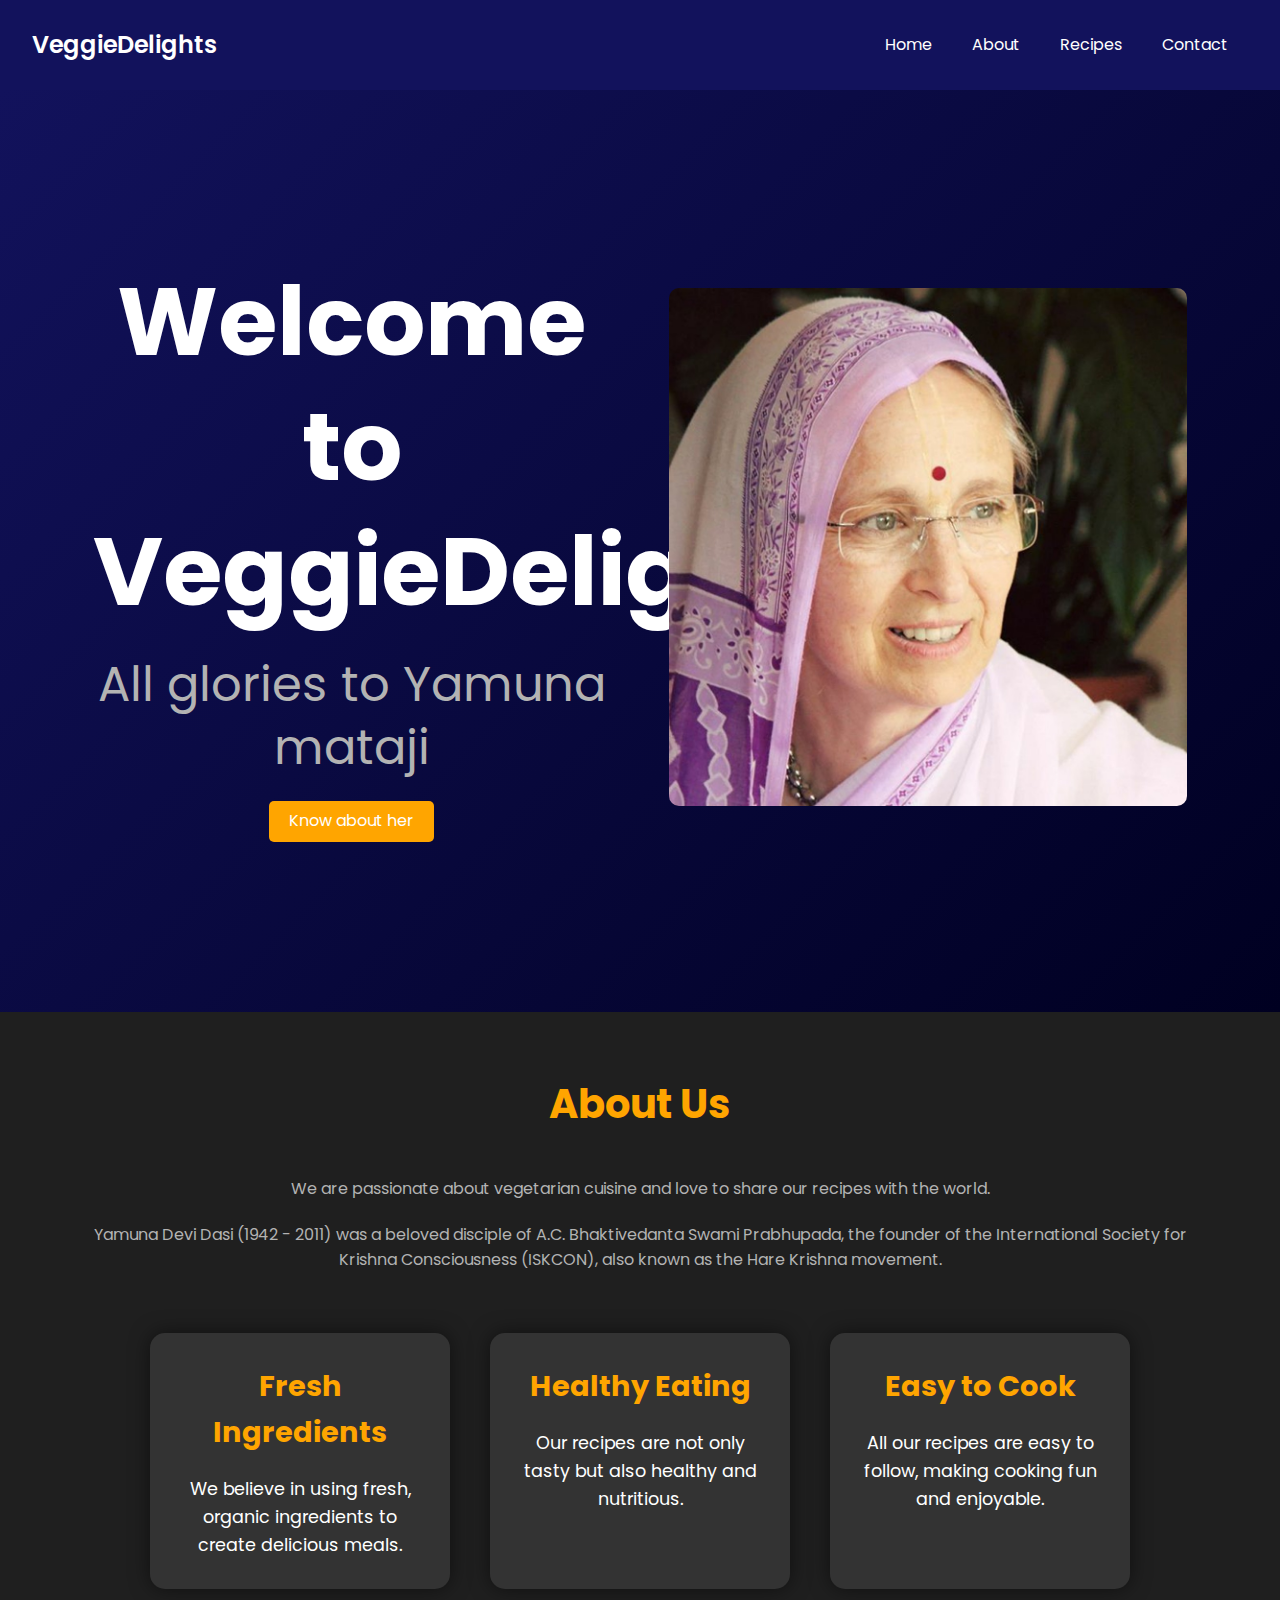
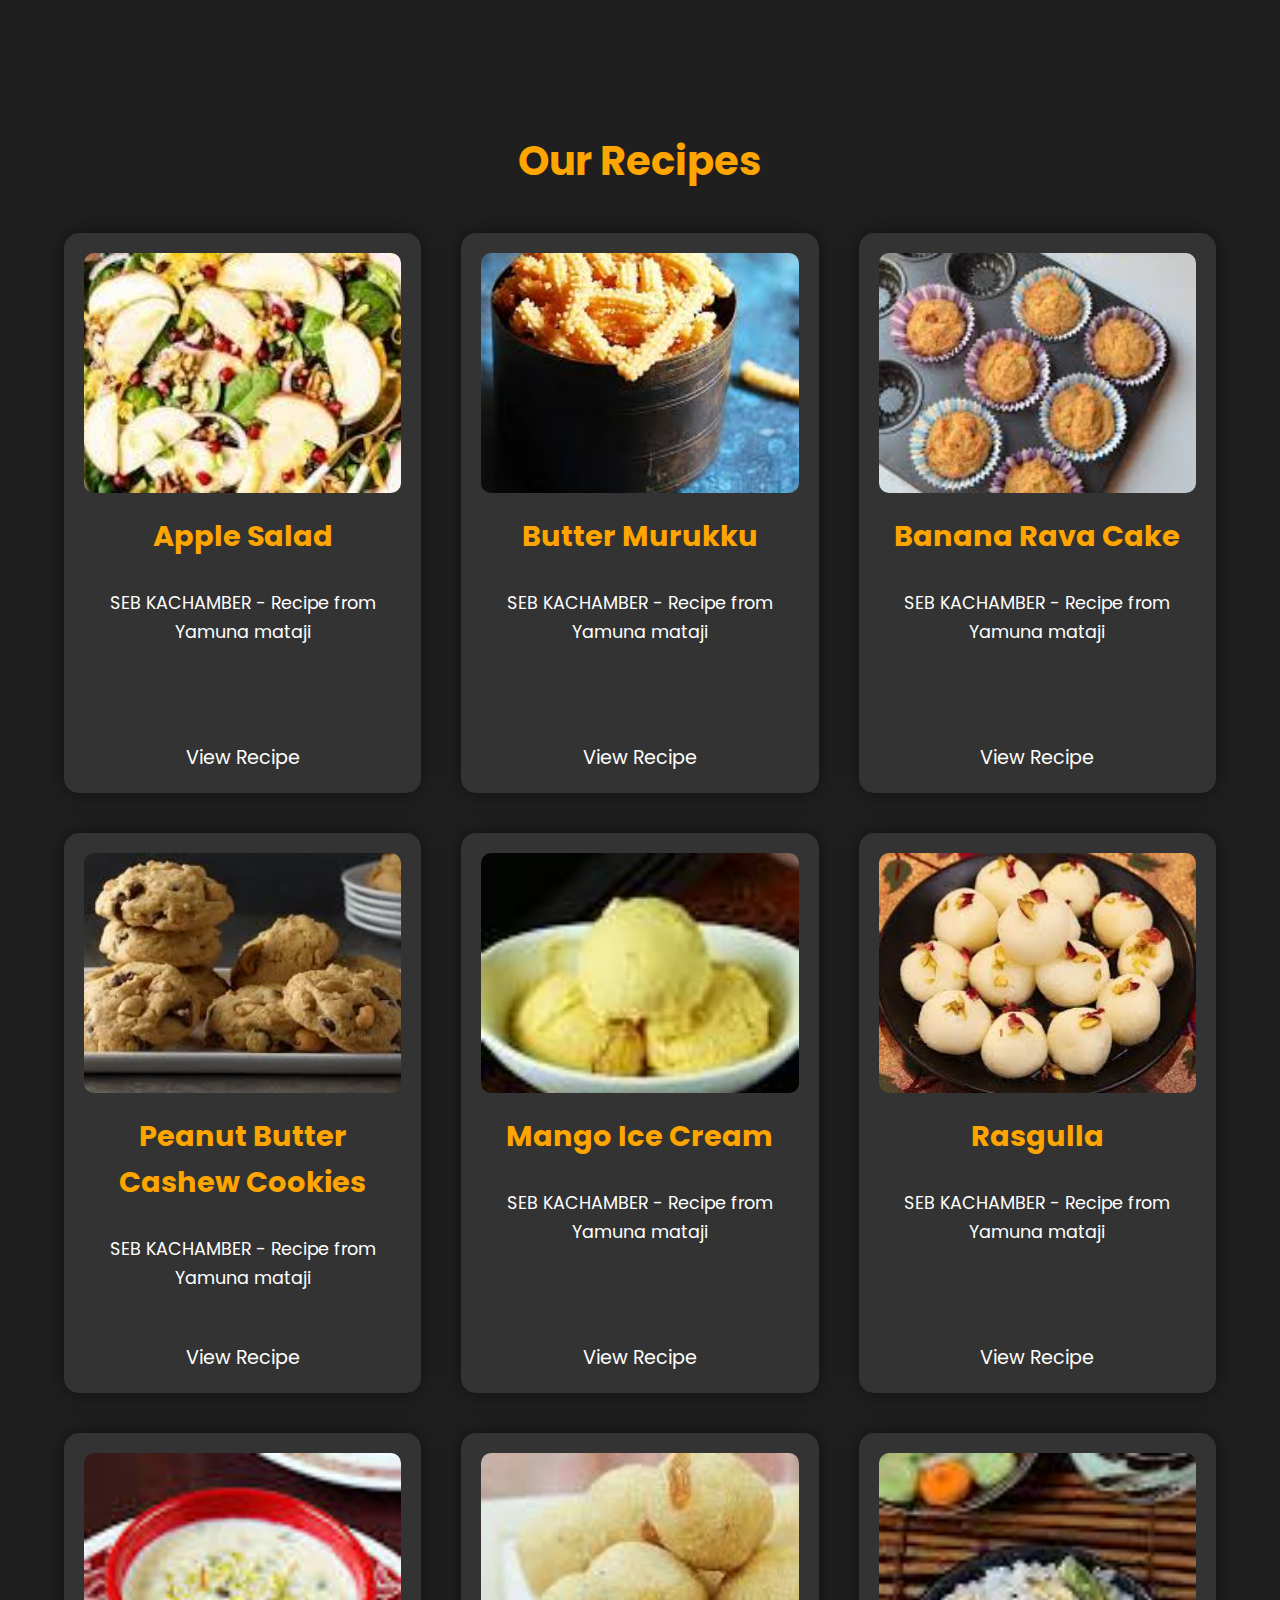
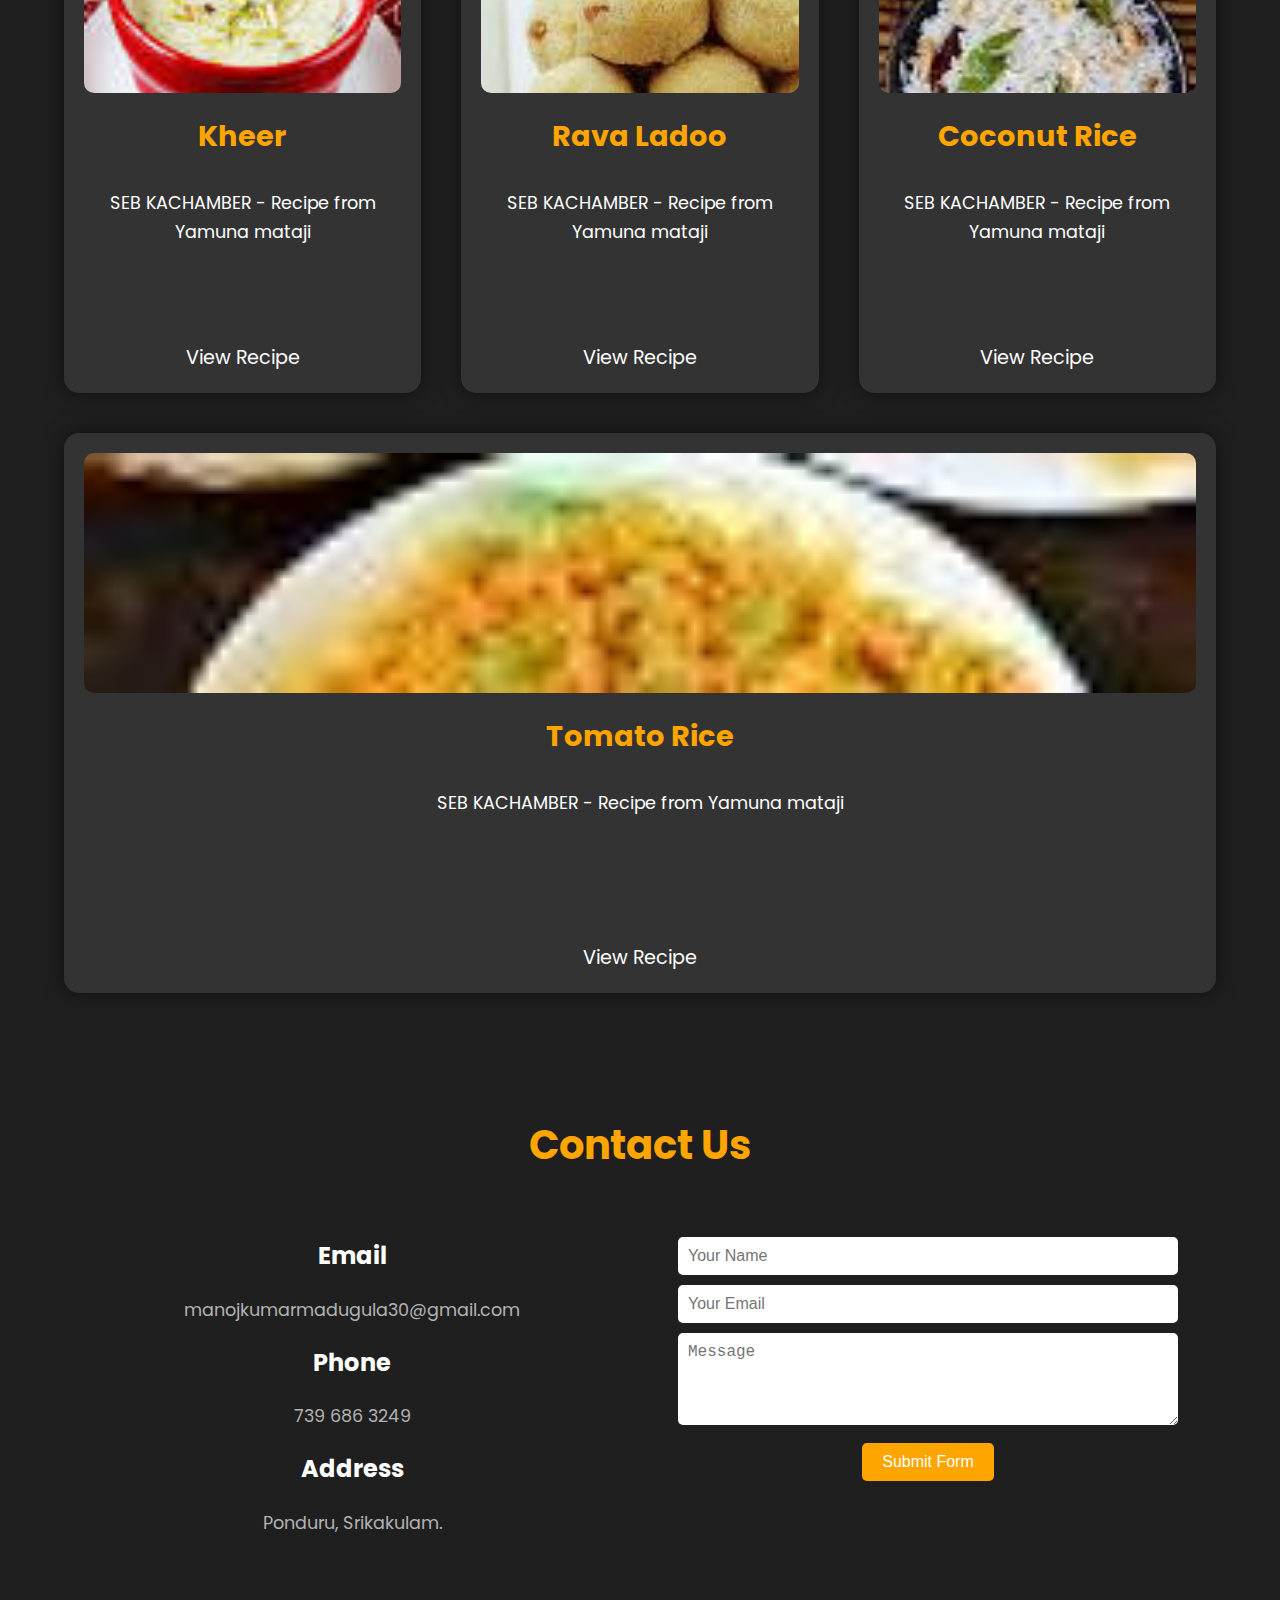
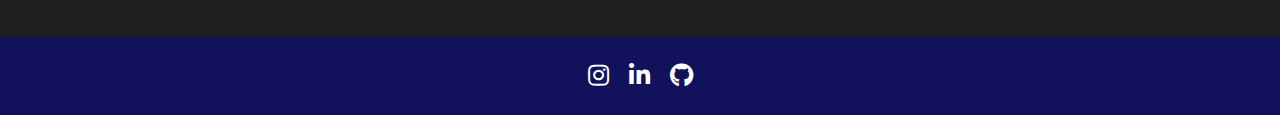
<file: index.html>
<!DOCTYPE html>
<html lang="en">

<head>
    <meta charset="UTF-8">
    <meta name="viewport" content="width=device-width, initial-scale=1.0">
    <title>Vegetarian Recipes</title>
    <link rel="stylesheet" href="styles.css">
    <link href="https://fonts.googleapis.com/css2?family=Poppins:wght@400;600&display=swap" rel="stylesheet">
    <link rel="stylesheet" href="https://cdnjs.cloudflare.com/ajax/libs/font-awesome/5.15.4/css/all.min.css">

</head>

<body>
    <nav>
        <div class="logo">VeggieDelights</div>
        <ul>
            <li><a href="#home">Home</a></li>
            <li><a href="#about">About</a></li>
            <li><a href="#recipes">Recipes</a></li>
            <li><a href="#contact">Contact</a></li>
        </ul>
    </nav>

    <section id="home" class="firstSection">
        <div class="leftSection">
            <h1>Welcome to VeggieDelights</h1>
            <p>All glories to Yamuna mataji</p>
            <a href="https://iskconnews.org/remembering-yamuna-devi-dasi/" class="download-button" target="_blank">Know
                about her</a>
        </div>
        <div class="rightSection">
            <img src="images/y.jpg" alt="Vegetarian Food">
        </div>
    </section>

    <section id="about" class="about-section">
        <h2>About Us</h2>
        <p>We are passionate about vegetarian cuisine and love to share our recipes with the world.</p>
        <p>Yamuna Devi Dasi (1942 - 2011) was a beloved disciple of A.C. Bhaktivedanta Swami Prabhupada, the founder of
            the
            International Society for Krishna Consciousness (ISKCON), also known as the Hare Krishna movement.</p>
        <div class="about-info">
            <div class="about-info-item">
                <h3>Fresh Ingredients</h3>
                <p>We believe in using fresh, organic ingredients to create delicious meals.</p>
            </div>
            <div class="about-info-item">
                <h3>Healthy Eating</h3>
                <p>Our recipes are not only tasty but also healthy and nutritious.</p>
            </div>
            <div class="about-info-item">
                <h3>Easy to Cook</h3>
                <p>All our recipes are easy to follow, making cooking fun and enjoyable.</p>
            </div>
        </div>
    </section>

    <section id="recipes" class="recipes-section">
        <h2>Our Recipes</h2>
        <div class="recipes-list">
            <div class="recipe">
                <img src="images/r1.jpeg" alt="Recipe 1">
                <h3>Apple Salad</h3>
                <p>SEB KACHAMBER - Recipe from Yamuna mataji</p>
                <div class="recipe-links">
                    <a href="recipe1.html">View Recipe</a>
                </div>
            </div>
            <div class="recipe">
                <img src="images/r2.jpeg" alt="Recipe 2">
                <h3>Butter Murukku</h3>
                <p>SEB KACHAMBER - Recipe from Yamuna mataji</p>
                <div class="recipe-links">
                    <a href="recipe2.html">View Recipe</a>
                </div>
            </div>
            <div class="recipe">
                <img src="images/r3.jpeg" alt="Recipe 3">
                <h3>Banana Rava Cake</h3>
                <p>SEB KACHAMBER - Recipe from Yamuna mataji</p>
                <div class="recipe-links">
                    <a href="recipe3.html">View Recipe</a>
                </div>
            </div>
            <div class="recipe">
                <img src="images/r4.jpeg" alt="Recipe 4">
                <h3>Peanut Butter Cashew Cookies</h3>
                <p>SEB KACHAMBER - Recipe from Yamuna mataji</p>
                <div class="recipe-links">
                    <a href="recipe4.html">View Recipe</a>
                </div>
            </div>
            <div class="recipe">
                <img src="images/r5.jpeg" alt="Recipe 5">
                <h3>Mango Ice Cream</h3>
                <p>SEB KACHAMBER - Recipe from Yamuna mataji</p>
                <div class="recipe-links">
                    <a href="recipe5.html">View Recipe</a>
                </div>
            </div>
            <div class="recipe">
                <img src="images/r6.jpeg" alt="Recipe 6">
                <h3>Rasgulla</h3>
                <p>SEB KACHAMBER - Recipe from Yamuna mataji</p>
                <div class="recipe-links">
                    <a href="recipe6.html">View Recipe</a>
                </div>
            </div>
            <div class="recipe">
                <img src="images/r7.jpeg" alt="Recipe 7">
                <h3>Kheer</h3>
                <p>SEB KACHAMBER - Recipe from Yamuna mataji</p>
                <div class="recipe-links">
                    <a href="recipe7.html">View Recipe</a>
                </div>
            </div>
            <div class="recipe">
                <img src="images/r8.jpeg" alt="Recipe 8">
                <h3>Rava Ladoo</h3>
                <p>SEB KACHAMBER - Recipe from Yamuna mataji</p>
                <div class="recipe-links">
                    <a href="recipe8.html">View Recipe</a>
                </div>
            </div>
            <div class="recipe">
                <img src="images/r9.jpeg" alt="Recipe 9">
                <h3>Coconut Rice</h3>
                <p>SEB KACHAMBER - Recipe from Yamuna mataji</p>
                <div class="recipe-links">
                    <a href="recipe9.html">View Recipe</a>
                </div>
            </div>
            <div class="recipe">
                <img src="images/r10.jpeg" alt="Recipe 10">
                <h3>Tomato Rice</h3>
                <p>SEB KACHAMBER - Recipe from Yamuna mataji</p>
                <div class="recipe-links">
                    <a href="recipe10.html">View Recipe</a>
                </div>
            </div>
        </div>
    </section>

    <section id="contact" class="contact-section">
        <h2>Contact Us</h2>
        <div class="contact-container">
            <div class="contact-info">
                <div class="info-box">
                    <h3>Email</h3>
                    <p>manojkumarmadugula30@gmail.com</p>
                </div>
                <div class="info-box">
                    <h3>Phone</h3>
                    <p>739 686 3249</p>
                </div>
                <div class="info-box">
                    <h3>Address</h3>
                    <p>Ponduru, Srikakulam.</p>
                </div>
            </div>
            <div class="contact-form">
                <form action="https://api.web3forms.com/submit" method="POST" id="contactForm">
                    <input type="hidden" name="access_key" value="2512308c-dbce-4b70-8e7c-feb3cee87ea4">
                    <input type="text" name="name" placeholder="Your Name" required>
                    <input type="email" name="email" placeholder="Your Email" required>
                    <textarea name="message" placeholder="Message" rows="4" required></textarea>
                    <button type="submit">Submit Form</button>
                </form>
            </div>
        </div>
    </section>

    <footer>
        <div class="footer-content">
            <div class="social-icons">
                <a href="https://www.instagram.com/manojkumarmadugula/" target="_blank">
                    <i class="fab fa-instagram"></i>
                </a>
                <a href="https://www.linkedin.com/in/madugula-manoj-kumar-531b27242" target="_blank">
                    <i class="fab fa-linkedin-in"></i>
                </a>
                <a href="https://github.com/2100031627kluniversityin" target="_blank">
                    <i class="fab fa-github"></i>
                </a>
            </div>
        </div>
    </footer>

</body>

</html>
</file>
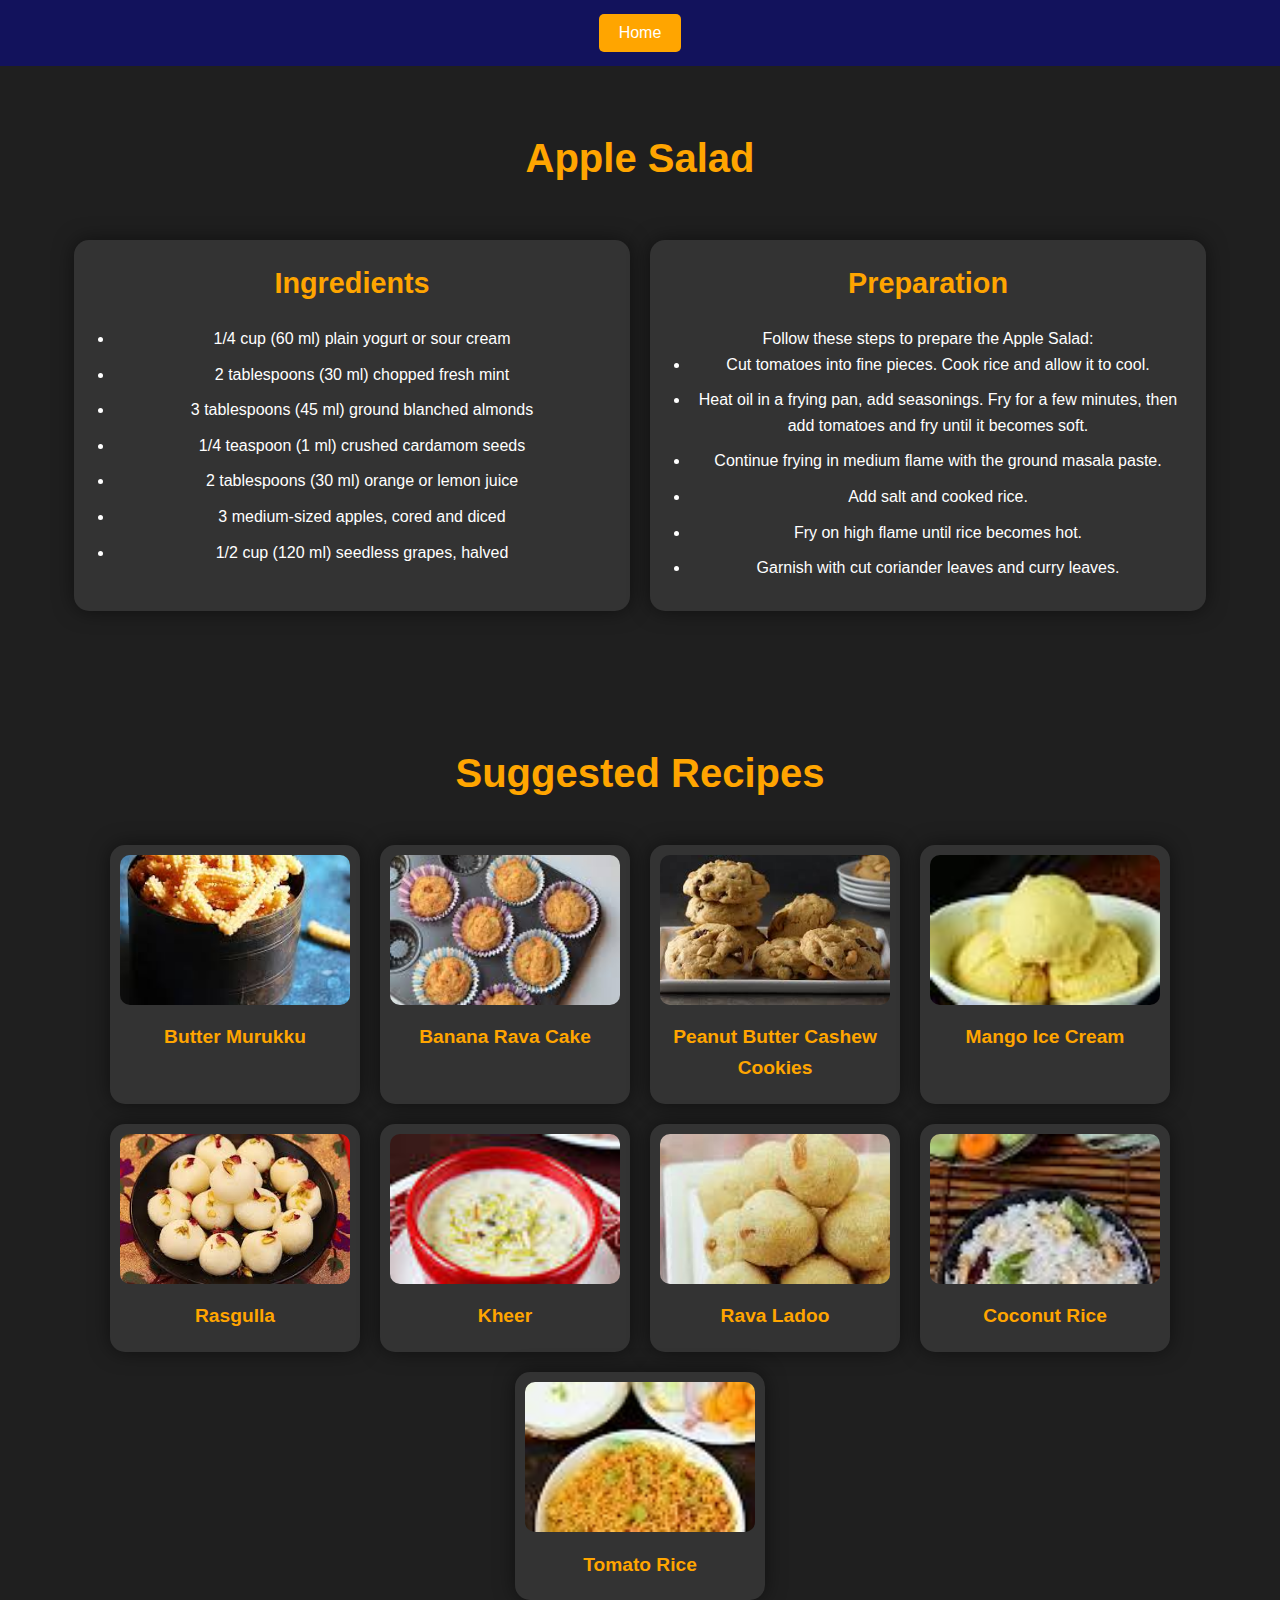
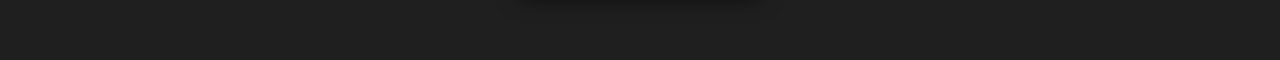
<file: recipe1.html>
<!DOCTYPE html>
<html lang="en">

<head>
    <meta charset="UTF-8">
    <meta name="viewport" content="width=device-width, initial-scale=1.0">
    <title>Apple Salad Recipe</title>
    <link rel="stylesheet" href="new.css"> <!-- Link to the newly created CSS -->
</head>

<body>

    <div class="header">
        <button onclick="window.location.href='index.html'">Home</button>
    </div>

    <section class="recipe-details-section">
        <h2>Apple Salad</h2>

        <div class="recipe-details">
            <div class="recipe-ingredients">
                <h3>Ingredients</h3>
                <ul>
                    <li>1/4 cup (60 ml) plain yogurt or sour cream</li>
                    <li>2 tablespoons (30 ml) chopped fresh mint</li>
                    <li>3 tablespoons (45 ml) ground blanched almonds</li>
                    <li>1/4 teaspoon (1 ml) crushed cardamom seeds</li>
                    <li>2 tablespoons (30 ml) orange or lemon juice</li>
                    <li>3 medium-sized apples, cored and diced</li>
                    <li>1/2 cup (120 ml) seedless grapes, halved</li>
                </ul>
            </div>
            <div class="recipe-process">
                <h3>Preparation</h3>
                <p>Follow these steps to prepare the Apple Salad:</p>
                <ol>
                    <li>Cut tomatoes into fine pieces. Cook rice and allow it to cool.</li>
                    <li>Heat oil in a frying pan, add seasonings. Fry for a few minutes, then add tomatoes and fry until
                        it becomes soft.</li>
                    <li>Continue frying in medium flame with the ground masala paste.</li>
                    <li>Add salt and cooked rice.</li>
                    <li>Fry on high flame until rice becomes hot.</li>
                    <li>Garnish with cut coriander leaves and curry leaves.</li>
                </ol>
            </div>
        </div>
    </section>

    <section class="suggested-recipes-section">
        <h2>Suggested Recipes</h2>
        <div class="suggested-recipes">
            <div class="recipe-suggestion">
                <a href="recipe2.html">
                    <img src="images/r2.jpeg" alt="Butter Murukku">
                    <h3>Butter Murukku</h3>
                </a>
            </div>
            <div class="recipe-suggestion">
                <a href="recipe3.html">
                    <img src="images/r3.jpeg" alt="Banana Rava Cake">
                    <h3>Banana Rava Cake</h3>
                </a>
            </div>
            <div class="recipe-suggestion">
                <a href="recipe4.html">
                    <img src="images/r4.jpeg" alt="Peanut Butter Cashew Cookies">
                    <h3>Peanut Butter Cashew Cookies</h3>
                </a>
            </div>
            <div class="recipe-suggestion">
                <a href="recipe5.html">
                    <img src="images/r5.jpeg" alt="Mango Ice Cream">
                    <h3>Mango Ice Cream</h3>
                </a>
            </div>
            <div class="recipe-suggestion">
                <a href="recipe6.html">
                    <img src="images/r6.jpeg" alt="Rasgulla">
                    <h3>Rasgulla</h3>
                </a>
            </div>
            <div class="recipe-suggestion">
                <a href="recipe7.html">
                    <img src="images/r7.jpeg" alt="Kheer">
                    <h3>Kheer</h3>
                </a>
            </div>
            <div class="recipe-suggestion">
                <a href="recipe8.html">
                    <img src="images/r8.jpeg" alt="Rava Ladoo">
                    <h3>Rava Ladoo</h3>
                </a>
            </div>
            <div class="recipe-suggestion">
                <a href="recipe9.html">
                    <img src="images/r9.jpeg" alt="Coconut Rice">
                    <h3>Coconut Rice</h3>
                </a>
            </div>
            <div class="recipe-suggestion">
                <a href="recipe10.html">
                    <img src="images/r10.jpeg" alt="Tomato Rice">
                    <h3>Tomato Rice</h3>
                </a>
            </div>
        </div>
    </section>



</body>

</html>
</file>
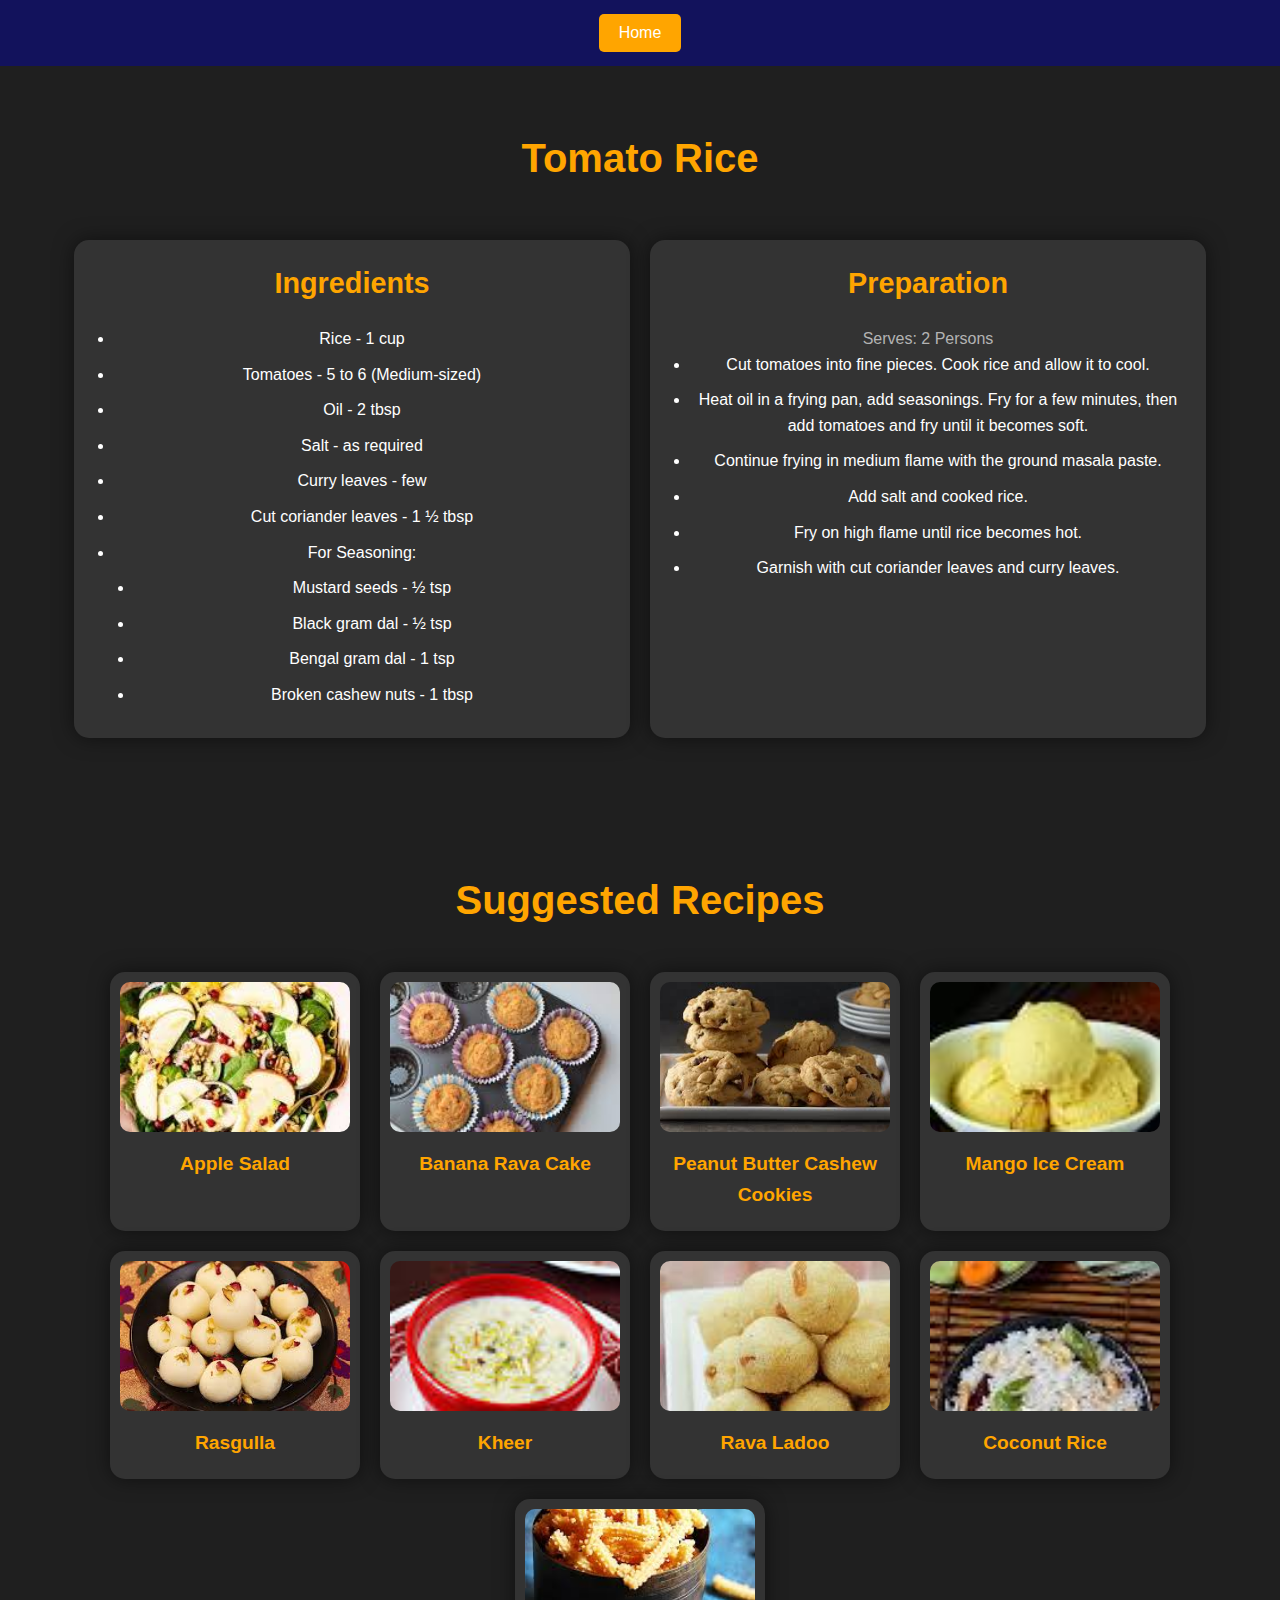
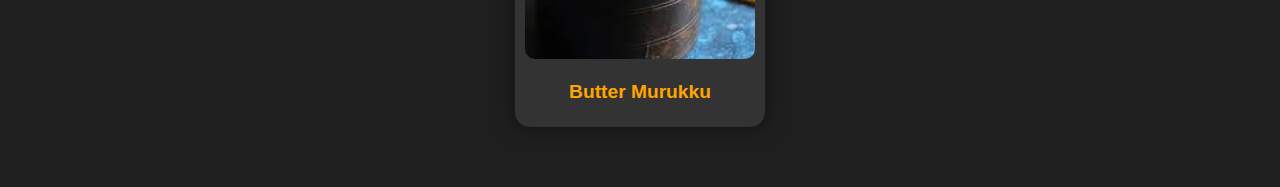
<file: recipe10.html>
<!DOCTYPE html>
<html lang="en">

<head>
    <meta charset="UTF-8">
    <meta name="viewport" content="width=device-width, initial-scale=1.0">
    <title>Tomato Rice Recipe</title>
    <link rel="stylesheet" href="styles.css"> <!-- Link to your existing CSS -->
    <link rel="stylesheet" href="new.css"> <!-- Link to the newly created CSS -->
</head>

<body>
    <div class="header">
        <button onclick="window.location.href='index.html'">Home</button>
    </div>



    <section class="recipe-details-section">
        <h2>Tomato Rice</h2>
        <div class="recipe-details">
            <div class="recipe-ingredients">
                <h3>Ingredients</h3>
                <ul>
                    <li>Rice - 1 cup</li>
                    <li>Tomatoes - 5 to 6 (Medium-sized)</li>
                    <li>Oil - 2 tbsp</li>
                    <li>Salt - as required</li>
                    <li>Curry leaves - few</li>
                    <li>Cut coriander leaves - 1 ½ tbsp</li>
                    <li>For Seasoning:</li>
                    <ul>
                        <li>Mustard seeds - ½ tsp</li>
                        <li>Black gram dal - ½ tsp</li>
                        <li>Bengal gram dal - 1 tsp</li>
                        <li>Broken cashew nuts - 1 tbsp</li>
                    </ul>
                </ul>
            </div>
            <div class="recipe-process">
                <h3>Preparation</h3>
                <p>Serves: 2 Persons</p>
                <ol>
                    <li>Cut tomatoes into fine pieces. Cook rice and allow it to cool.</li>
                    <li>Heat oil in a frying pan, add seasonings. Fry for a few minutes, then add tomatoes and fry until
                        it becomes soft.</li>
                    <li>Continue frying in medium flame with the ground masala paste.</li>
                    <li>Add salt and cooked rice.</li>
                    <li>Fry on high flame until rice becomes hot.</li>
                    <li>Garnish with cut coriander leaves and curry leaves.</li>
                </ol>
            </div>
        </div>
    </section>

    <section class="suggested-recipes-section">
        <h2>Suggested Recipes</h2>
        <div class="suggested-recipes">
            <div class="recipe-suggestion">
                <a href="recipe1.html">
                    <img src="images/r1.jpeg" alt="Apple Salad">
                    <h3>Apple Salad</h3>
                </a>
            </div>
            <div class="recipe-suggestion">
                <a href="recipe3.html">
                    <img src="images/r3.jpeg" alt="Banana Rava Cake">
                    <h3>Banana Rava Cake</h3>
                </a>
            </div>
            <div class="recipe-suggestion">
                <a href="recipe4.html">
                    <img src="images/r4.jpeg" alt="Peanut Butter Cashew Cookies">
                    <h3>Peanut Butter Cashew Cookies</h3>
                </a>
            </div>
            <div class="recipe-suggestion">
                <a href="recipe5.html">
                    <img src="images/r5.jpeg" alt="Mango Ice Cream">
                    <h3>Mango Ice Cream</h3>
                </a>
            </div>
            <div class="recipe-suggestion">
                <a href="recipe6.html">
                    <img src="images/r6.jpeg" alt="Rasgulla">
                    <h3>Rasgulla</h3>
                </a>
            </div>
            <div class="recipe-suggestion">
                <a href="recipe7.html">
                    <img src="images/r7.jpeg" alt="Kheer">
                    <h3>Kheer</h3>
                </a>
            </div>
            <div class="recipe-suggestion">
                <a href="recipe8.html">
                    <img src="images/r8.jpeg" alt="Rava Ladoo">
                    <h3>Rava Ladoo</h3>
                </a>
            </div>
            <div class="recipe-suggestion">
                <a href="recipe9.html">
                    <img src="images/r9.jpeg" alt="Coconut Rice">
                    <h3>Coconut Rice</h3>
                </a>
            </div>
            <div class="recipe-suggestion">
                <a href="recipe2.html">
                    <img src="images/r2.jpeg" alt="Butter Murukku">
                    <h3>Butter Murukku</h3>
                </a>
            </div>
        </div>
    </section>



</body>

</html>
</file>
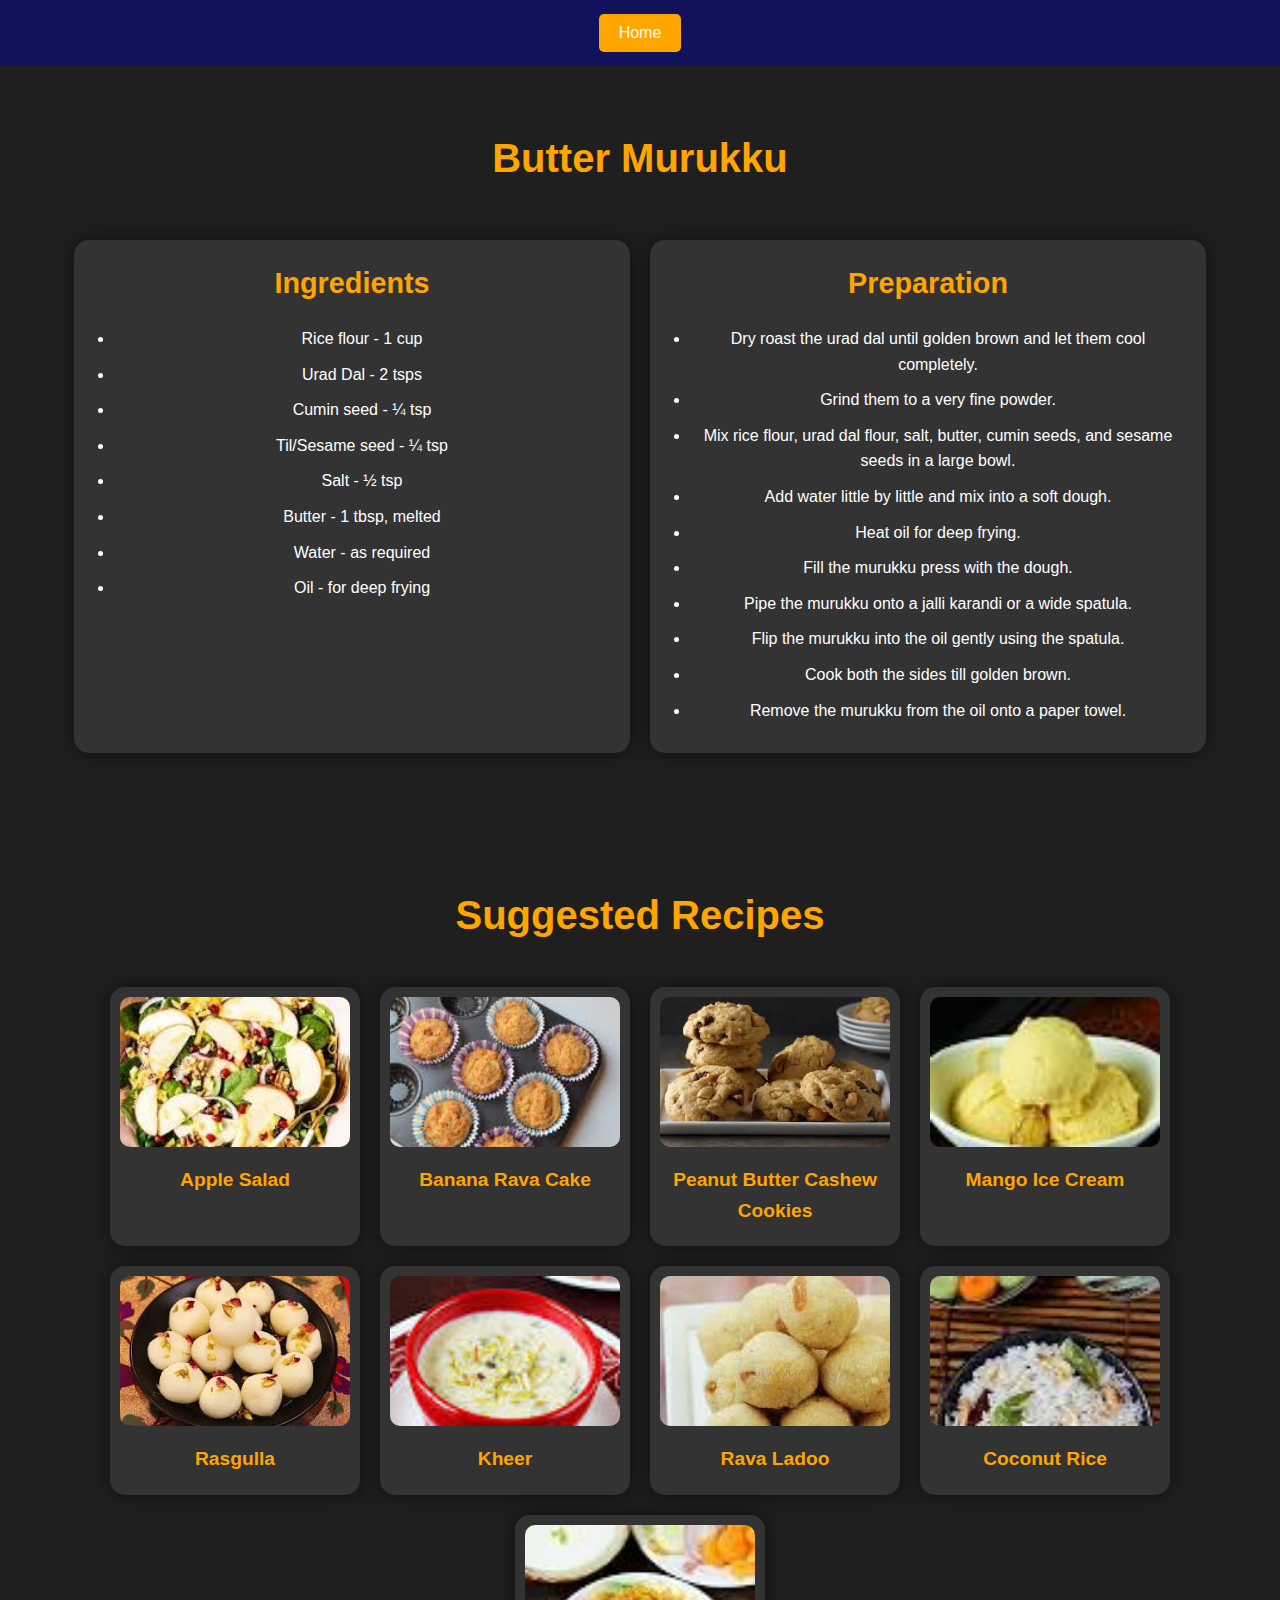
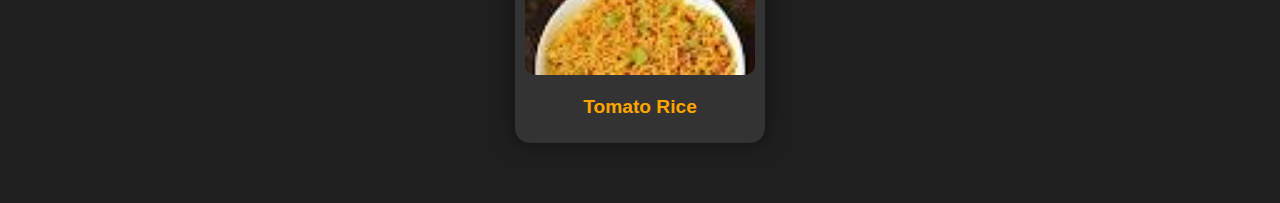
<file: recipe2.html>
<!DOCTYPE html>
<html lang="en">

<head>
    <meta charset="UTF-8">
    <meta name="viewport" content="width=device-width, initial-scale=1.0">
    <title>Recipe Details</title>
    <link rel="stylesheet" href="new.css"> <!-- Link to the newly created CSS -->
</head>

<body>
    <div class="header">
        <button onclick="window.location.href='index.html'">Home</button>
    </div>

    <section class="recipe-details-section">
        <h2>Butter Murukku</h2>
        <div class="recipe-details">
            <div class="recipe-ingredients">
                <h3>Ingredients</h3>
                <ul>
                    <li>Rice flour - 1 cup</li>
                    <li>Urad Dal - 2 tsps</li>
                    <li>Cumin seed - ¼ tsp</li>
                    <li>Til/Sesame seed - ¼ tsp</li>
                    <li>Salt - ½ tsp</li>
                    <li>Butter - 1 tbsp, melted</li>
                    <li>Water - as required</li>
                    <li>Oil - for deep frying</li>
                </ul>
            </div>
            <div class="recipe-process">
                <h3>Preparation</h3>
                <ol>
                    <li>Dry roast the urad dal until golden brown and let them cool completely.</li>
                    <li>Grind them to a very fine powder.</li>
                    <li>Mix rice flour, urad dal flour, salt, butter, cumin seeds, and sesame seeds in a large bowl.
                    </li>
                    <li>Add water little by little and mix into a soft dough.</li>
                    <li>Heat oil for deep frying.</li>
                    <li>Fill the murukku press with the dough.</li>
                    <li>Pipe the murukku onto a jalli karandi or a wide spatula.</li>
                    <li>Flip the murukku into the oil gently using the spatula.</li>
                    <li>Cook both the sides till golden brown.</li>
                    <li>Remove the murukku from the oil onto a paper towel.</li>
                </ol>
            </div>
        </div>
    </section>

    <section class="suggested-recipes-section">
        <h2>Suggested Recipes</h2>
        <div class="suggested-recipes">
            <div class="recipe-suggestion">
                <a href="recipe1.html">
                    <img src="images/r1.jpeg" alt="Apple Salad">
                    <h3>Apple Salad</h3>
                </a>
            </div>
            <div class="recipe-suggestion">
                <a href="recipe3.html">
                    <img src="images/r3.jpeg" alt="Banana Rava Cake">
                    <h3>Banana Rava Cake</h3>
                </a>
            </div>
            <div class="recipe-suggestion">
                <a href="recipe4.html">
                    <img src="images/r4.jpeg" alt="Peanut Butter Cashew Cookies">
                    <h3>Peanut Butter Cashew Cookies</h3>
                </a>
            </div>
            <div class="recipe-suggestion">
                <a href="recipe5.html">
                    <img src="images/r5.jpeg" alt="Mango Ice Cream">
                    <h3>Mango Ice Cream</h3>
                </a>
            </div>
            <div class="recipe-suggestion">
                <a href="recipe6.html">
                    <img src="images/r6.jpeg" alt="Rasgulla">
                    <h3>Rasgulla</h3>
                </a>
            </div>
            <div class="recipe-suggestion">
                <a href="recipe7.html">
                    <img src="images/r7.jpeg" alt="Kheer">
                    <h3>Kheer</h3>
                </a>
            </div>
            <div class="recipe-suggestion">
                <a href="recipe8.html">
                    <img src="images/r8.jpeg" alt="Rava Ladoo">
                    <h3>Rava Ladoo</h3>
                </a>
            </div>
            <div class="recipe-suggestion">
                <a href="recipe9.html">
                    <img src="images/r9.jpeg" alt="Coconut Rice">
                    <h3>Coconut Rice</h3>
                </a>
            </div>
            <div class="recipe-suggestion">
                <a href="recipe10.html">
                    <img src="images/r10.jpeg" alt="Tomato Rice">
                    <h3>Tomato Rice</h3>
                </a>
            </div>
        </div>
    </section>




</body>

</html>
</file>
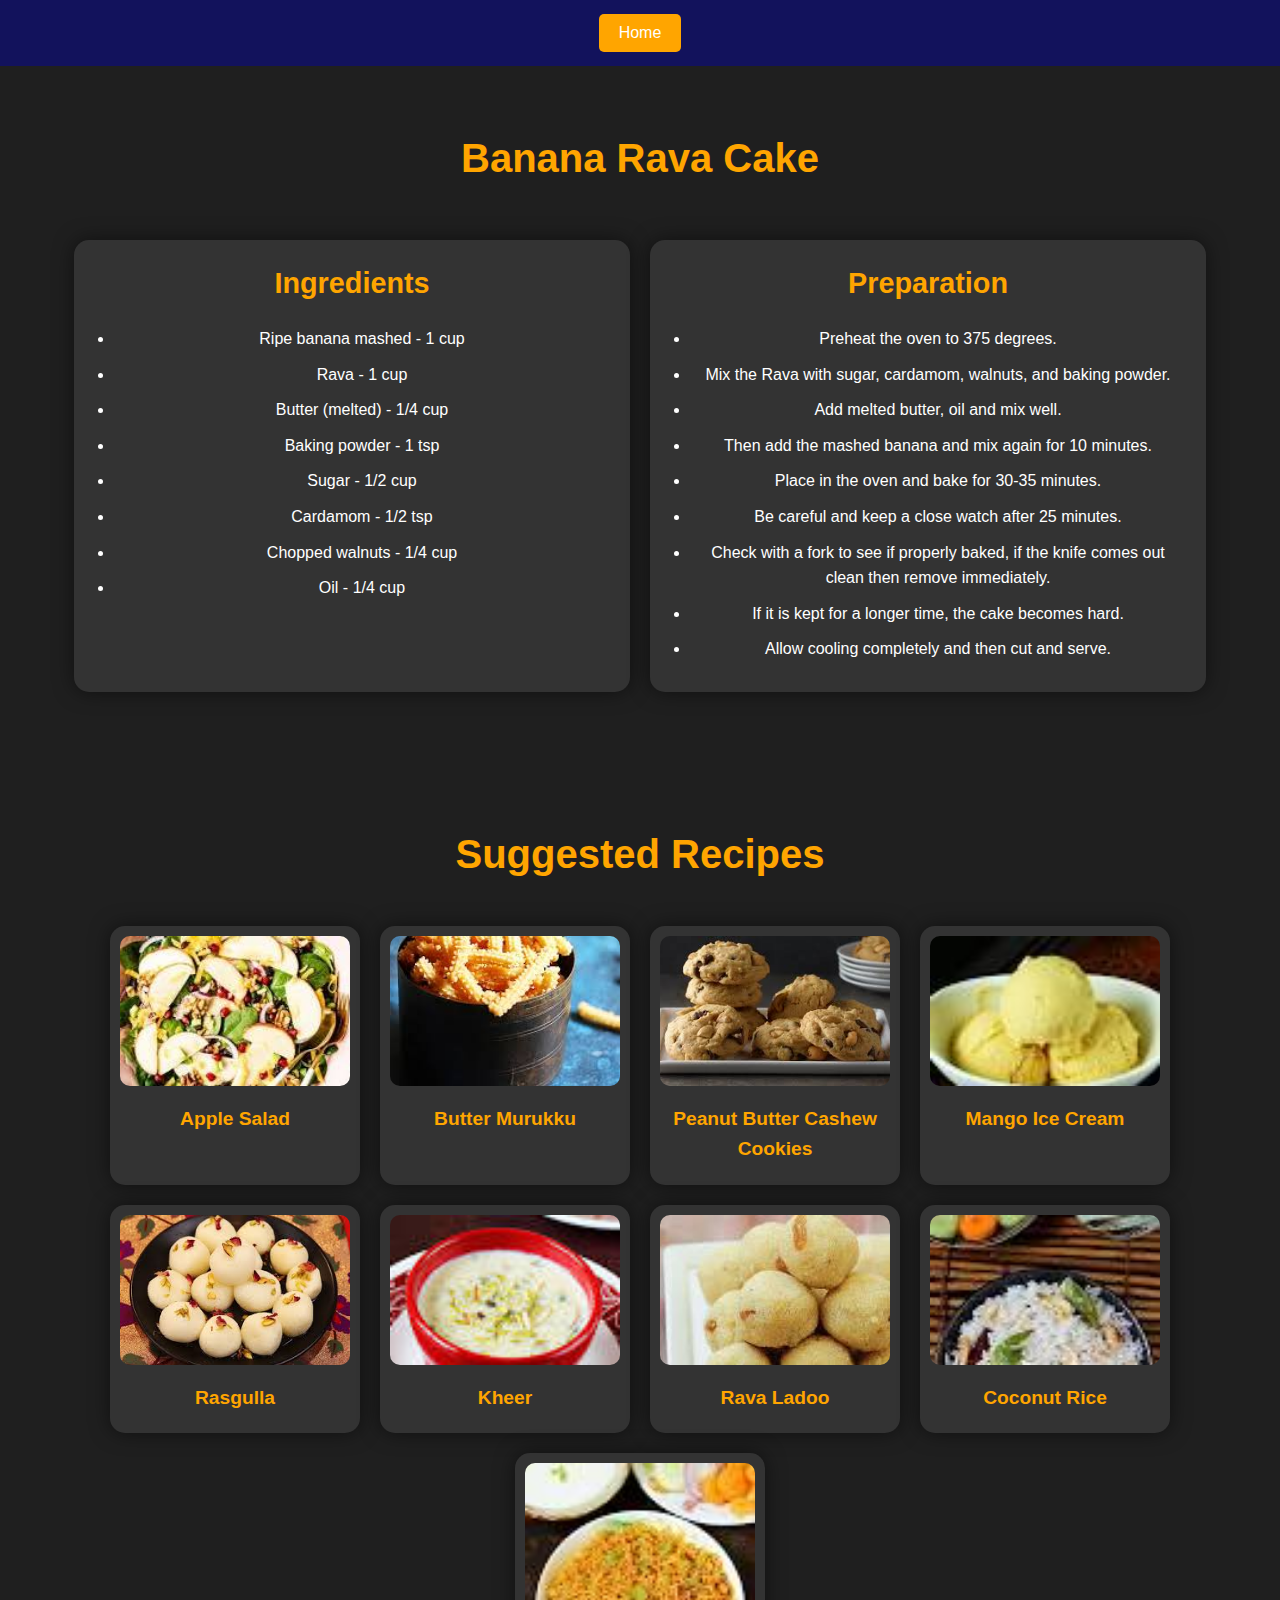
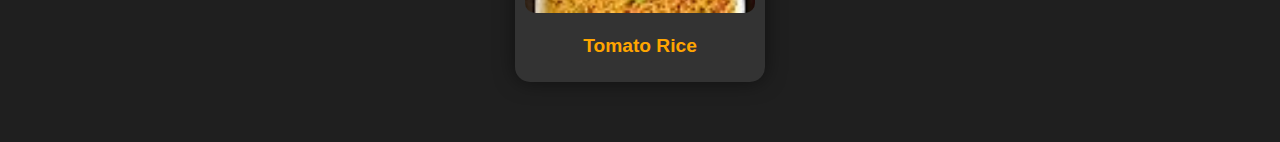
<file: recipe3.html>
<!DOCTYPE html>
<html lang="en">

<head>
    <meta charset="UTF-8">
    <meta name="viewport" content="width=device-width, initial-scale=1.0">
    <title>Banana Rava Cake Recipe</title>
    <link rel="stylesheet" href="styles.css"> <!-- Link to your existing CSS -->
    <link rel="stylesheet" href="new.css"> <!-- Link to the newly created CSS -->
</head>

<body>
    <div class="header">
        <button onclick="window.location.href='index.html'">Home</button>
    </div>



    <section class="recipe-details-section">
        <h2>Banana Rava Cake</h2>
        <div class="recipe-details">
            <div class="recipe-ingredients">
                <h3>Ingredients</h3>
                <ul>
                    <li>Ripe banana mashed - 1 cup</li>
                    <li>Rava - 1 cup</li>
                    <li>Butter (melted) - 1/4 cup</li>
                    <li>Baking powder - 1 tsp</li>
                    <li>Sugar - 1/2 cup</li>
                    <li>Cardamom - 1/2 tsp</li>
                    <li>Chopped walnuts - 1/4 cup</li>
                    <li>Oil - 1/4 cup</li>
                </ul>
            </div>
            <div class="recipe-process">
                <h3>Preparation</h3>
                <ol>
                    <li>Preheat the oven to 375 degrees.</li>
                    <li>Mix the Rava with sugar, cardamom, walnuts, and baking powder.</li>
                    <li>Add melted butter, oil and mix well.</li>
                    <li>Then add the mashed banana and mix again for 10 minutes.</li>
                    <li>Place in the oven and bake for 30-35 minutes.</li>
                    <li>Be careful and keep a close watch after 25 minutes.</li>
                    <li>Check with a fork to see if properly baked, if the knife comes out clean then remove
                        immediately.</li>
                    <li>If it is kept for a longer time, the cake becomes hard.</li>
                    <li>Allow cooling completely and then cut and serve.</li>
                </ol>
            </div>
        </div>
    </section>

    <section class="suggested-recipes-section">
        <h2>Suggested Recipes</h2>
        <div class="suggested-recipes">
            <div class="recipe-suggestion">
                <a href="recipe1.html">
                    <img src="images/r1.jpeg" alt="Apple Salad">
                    <h3>Apple Salad</h3>
                </a>
            </div>
            <div class="recipe-suggestion">
                <a href="recipe2.html">
                    <img src="images/r2.jpeg" alt="Butter Murukku">
                    <h3>Butter Murukku</h3>
                </a>
            </div>
            <div class="recipe-suggestion">
                <a href="recipe4.html">
                    <img src="images/r4.jpeg" alt="Peanut Butter Cashew Cookies">
                    <h3>Peanut Butter Cashew Cookies</h3>
                </a>
            </div>
            <div class="recipe-suggestion">
                <a href="recipe5.html">
                    <img src="images/r5.jpeg" alt="Mango Ice Cream">
                    <h3>Mango Ice Cream</h3>
                </a>
            </div>
            <div class="recipe-suggestion">
                <a href="recipe6.html">
                    <img src="images/r6.jpeg" alt="Rasgulla">
                    <h3>Rasgulla</h3>
                </a>
            </div>
            <div class="recipe-suggestion">
                <a href="recipe7.html">
                    <img src="images/r7.jpeg" alt="Kheer">
                    <h3>Kheer</h3>
                </a>
            </div>
            <div class="recipe-suggestion">
                <a href="recipe8.html">
                    <img src="images/r8.jpeg" alt="Rava Ladoo">
                    <h3>Rava Ladoo</h3>
                </a>
            </div>
            <div class="recipe-suggestion">
                <a href="recipe9.html">
                    <img src="images/r9.jpeg" alt="Coconut Rice">
                    <h3>Coconut Rice</h3>
                </a>
            </div>
            <div class="recipe-suggestion">
                <a href="recipe10.html">
                    <img src="images/r10.jpeg" alt="Tomato Rice">
                    <h3>Tomato Rice</h3>
                </a>
            </div>
        </div>
    </section>




</body>

</html>
</file>
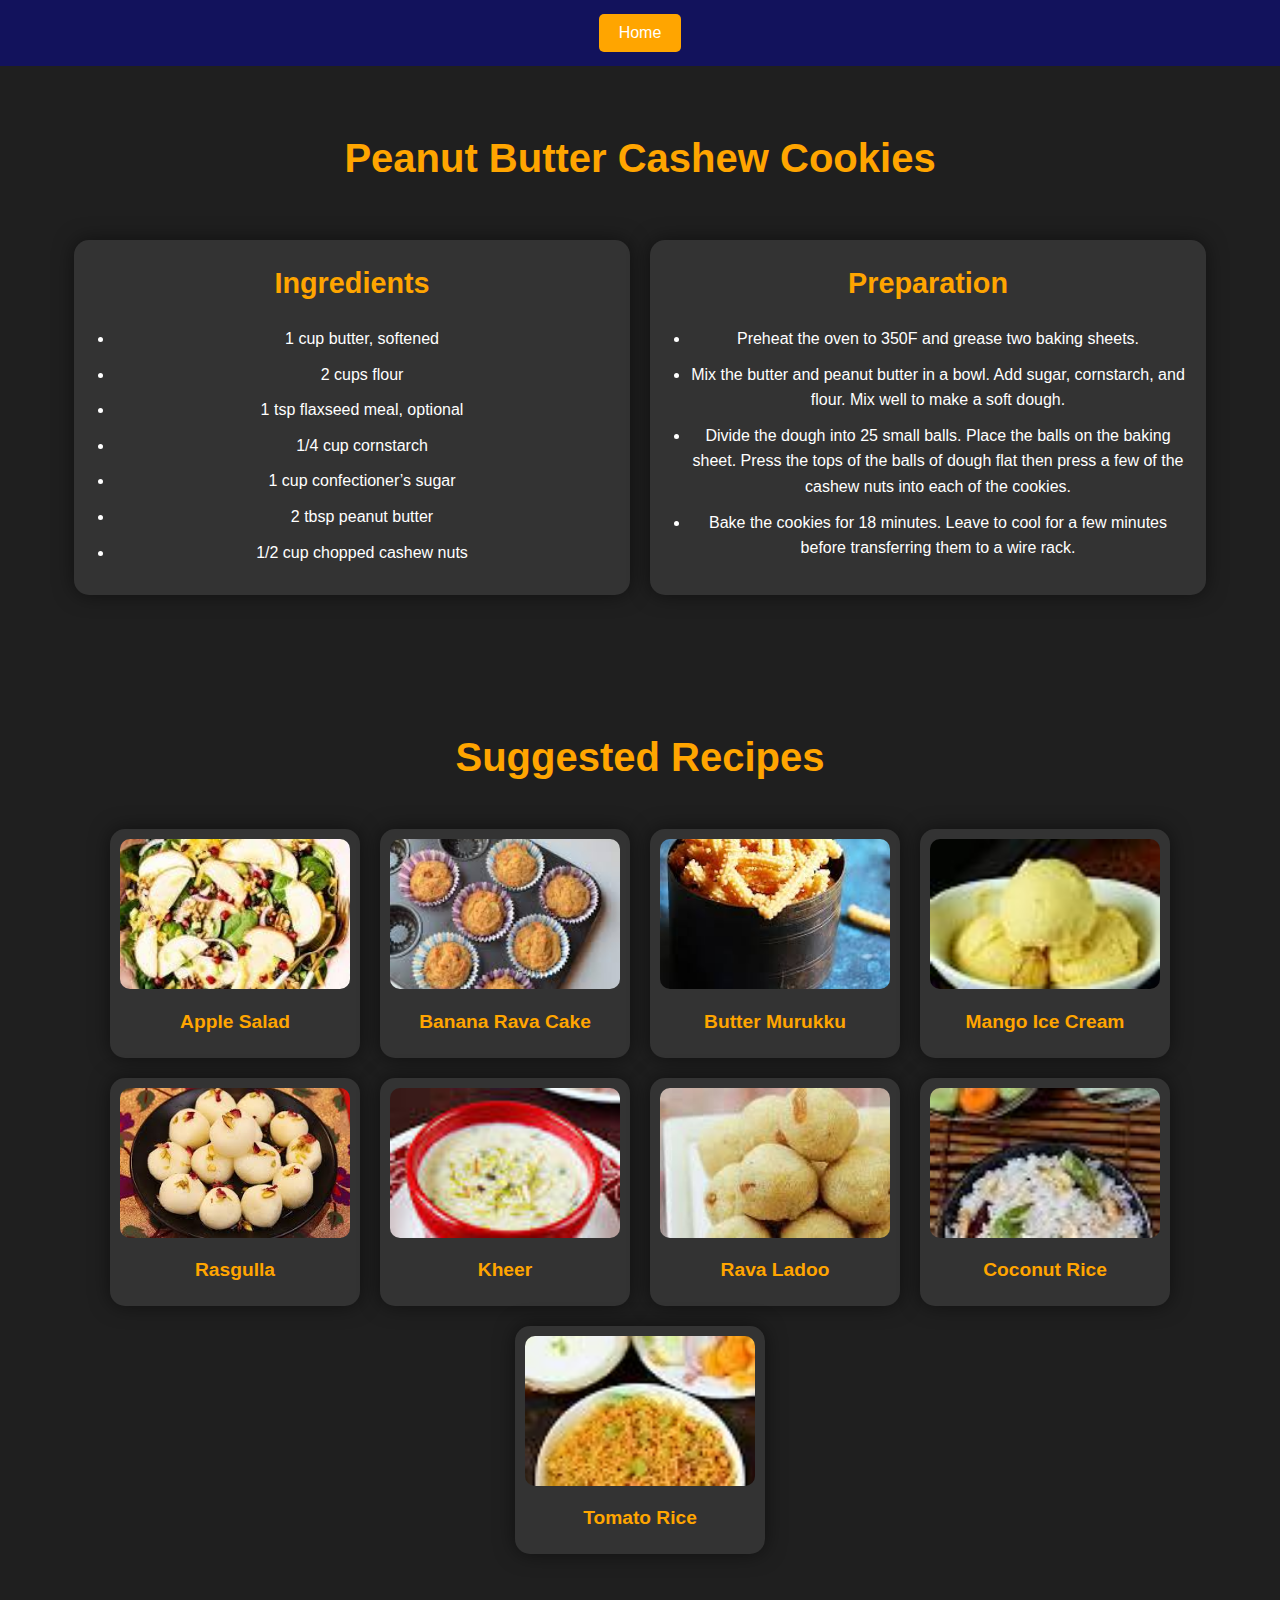
<file: recipe4.html>
<!DOCTYPE html>
<html lang="en">

<head>
    <meta charset="UTF-8">
    <meta name="viewport" content="width=device-width, initial-scale=1.0">
    <title>Peanut Butter Cashew Cookies Recipe</title>
    <link rel="stylesheet" href="styles.css"> <!-- Link to your existing CSS -->
    <link rel="stylesheet" href="new.css"> <!-- Link to the newly created CSS -->
</head>

<body>
    <div class="header">
        <button onclick="window.location.href='index.html'">Home</button>
    </div>


    <section class="recipe-details-section">
        <h2>Peanut Butter Cashew Cookies</h2>
        <div class="recipe-details">
            <div class="recipe-ingredients">
                <h3>Ingredients</h3>
                <ul>
                    <li>1 cup butter, softened</li>
                    <li>2 cups flour</li>
                    <li>1 tsp flaxseed meal, optional</li>
                    <li>1/4 cup cornstarch</li>
                    <li>1 cup confectioner’s sugar</li>
                    <li>2 tbsp peanut butter</li>
                    <li>1/2 cup chopped cashew nuts</li>
                </ul>
            </div>
            <div class="recipe-process">
                <h3>Preparation</h3>
                <ol>
                    <li>Preheat the oven to 350F and grease two baking sheets.</li>
                    <li>Mix the butter and peanut butter in a bowl. Add sugar, cornstarch, and flour. Mix well to make a
                        soft dough.</li>
                    <li>Divide the dough into 25 small balls. Place the balls on the baking sheet. Press the tops of the
                        balls of dough flat then press a few of the cashew nuts into each of the cookies.</li>
                    <li>Bake the cookies for 18 minutes. Leave to cool for a few minutes before transferring them to a
                        wire rack.</li>
                </ol>
            </div>
        </div>
    </section>
    <section class="suggested-recipes-section">
        <h2>Suggested Recipes</h2>
        <div class="suggested-recipes">
            <div class="recipe-suggestion">
                <a href="recipe1.html">
                    <img src="images/r1.jpeg" alt="Apple Salad">
                    <h3>Apple Salad</h3>
                </a>
            </div>
            <div class="recipe-suggestion">
                <a href="recipe3.html">
                    <img src="images/r3.jpeg" alt="Banana Rava Cake">
                    <h3>Banana Rava Cake</h3>
                </a>
            </div>
            <div class="recipe-suggestion">
                <a href="recipe2.html">
                    <img src="images/r2.jpeg" alt="Butter Murukku">
                    <h3>Butter Murukku</h3>
                </a>
            </div>
            <div class="recipe-suggestion">
                <a href="recipe5.html">
                    <img src="images/r5.jpeg" alt="Mango Ice Cream">
                    <h3>Mango Ice Cream</h3>
                </a>
            </div>
            <div class="recipe-suggestion">
                <a href="recipe6.html">
                    <img src="images/r6.jpeg" alt="Rasgulla">
                    <h3>Rasgulla</h3>
                </a>
            </div>
            <div class="recipe-suggestion">
                <a href="recipe7.html">
                    <img src="images/r7.jpeg" alt="Kheer">
                    <h3>Kheer</h3>
                </a>
            </div>
            <div class="recipe-suggestion">
                <a href="recipe8.html">
                    <img src="images/r8.jpeg" alt="Rava Ladoo">
                    <h3>Rava Ladoo</h3>
                </a>
            </div>
            <div class="recipe-suggestion">
                <a href="recipe9.html">
                    <img src="images/r9.jpeg" alt="Coconut Rice">
                    <h3>Coconut Rice</h3>
                </a>
            </div>
            <div class="recipe-suggestion">
                <a href="recipe10.html">
                    <img src="images/r10.jpeg" alt="Tomato Rice">
                    <h3>Tomato Rice</h3>
                </a>
            </div>
        </div>
    </section>


</body>

</html>
</file>
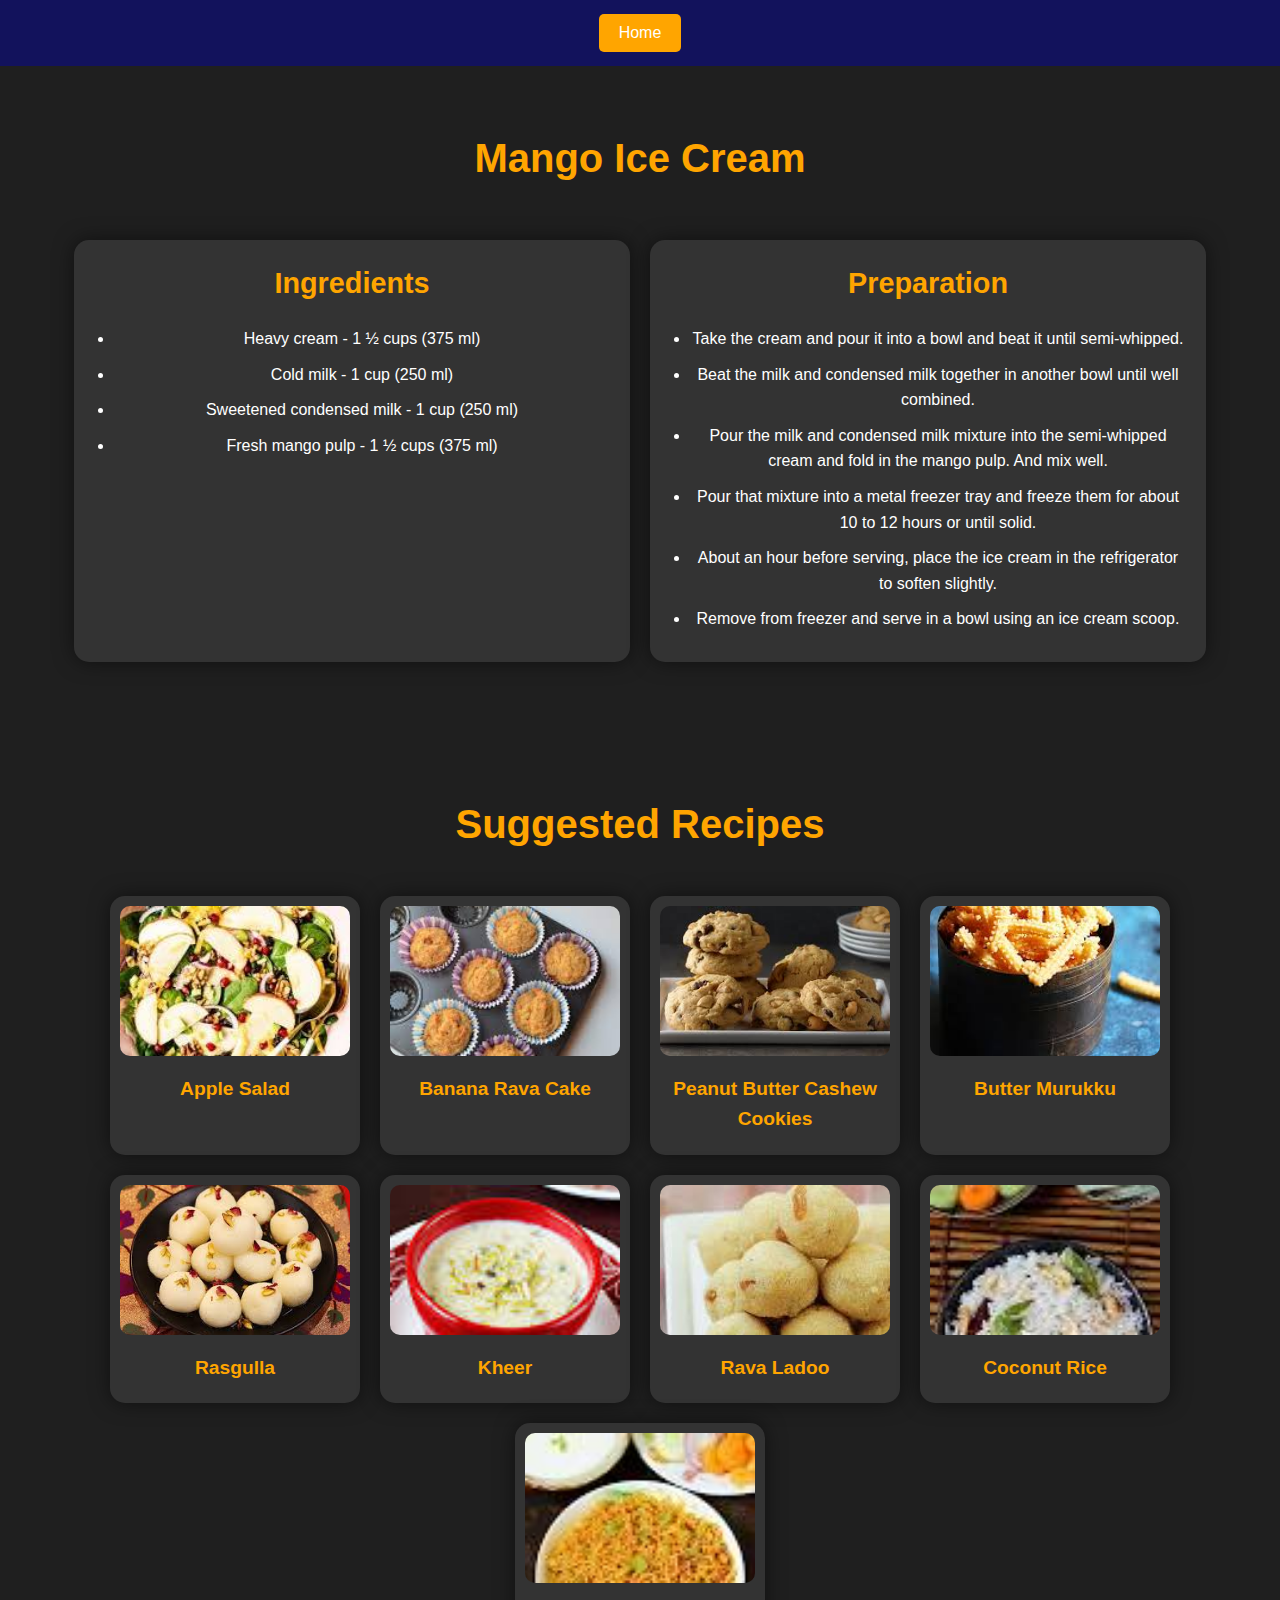
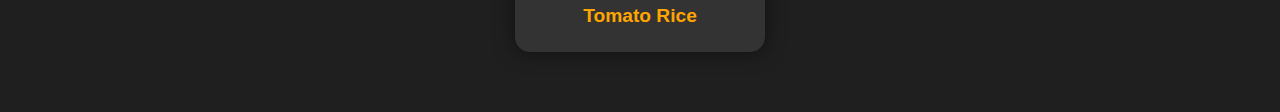
<file: recipe5.html>
<!DOCTYPE html>
<html lang="en">

<head>
    <meta charset="UTF-8">
    <meta name="viewport" content="width=device-width, initial-scale=1.0">
    <title>Mango Ice Cream Recipe</title>
    <link rel="stylesheet" href="styles.css"> <!-- Link to your existing CSS -->
    <link rel="stylesheet" href="new.css"> <!-- Link to the newly created CSS -->
</head>

<body>
    <div class="header">
        <button onclick="window.location.href='index.html'">Home</button>
    </div>



    <section class="recipe-details-section">
        <h2>Mango Ice Cream</h2>
        <div class="recipe-details">
            <div class="recipe-ingredients">
                <h3>Ingredients</h3>
                <ul>
                    <li>Heavy cream - 1 ½ cups (375 ml)</li>
                    <li>Cold milk - 1 cup (250 ml)</li>
                    <li>Sweetened condensed milk - 1 cup (250 ml)</li>
                    <li>Fresh mango pulp - 1 ½ cups (375 ml)</li>
                </ul>
            </div>
            <div class="recipe-process">
                <h3>Preparation</h3>
                <ol>
                    <li>Take the cream and pour it into a bowl and beat it until semi-whipped.</li>
                    <li>Beat the milk and condensed milk together in another bowl until well combined.</li>
                    <li>Pour the milk and condensed milk mixture into the semi-whipped cream and fold in the mango pulp.
                        And mix well.</li>
                    <li>Pour that mixture into a metal freezer tray and freeze them for about 10 to 12 hours or until
                        solid.</li>
                    <li>About an hour before serving, place the ice cream in the refrigerator to soften slightly.</li>
                    <li>Remove from freezer and serve in a bowl using an ice cream scoop.</li>
                </ol>
            </div>
        </div>
    </section>
    <section class="suggested-recipes-section">
        <h2>Suggested Recipes</h2>
        <div class="suggested-recipes">
            <div class="recipe-suggestion">
                <a href="recipe1.html">
                    <img src="images/r1.jpeg" alt="Apple Salad">
                    <h3>Apple Salad</h3>
                </a>
            </div>
            <div class="recipe-suggestion">
                <a href="recipe3.html">
                    <img src="images/r3.jpeg" alt="Banana Rava Cake">
                    <h3>Banana Rava Cake</h3>
                </a>
            </div>
            <div class="recipe-suggestion">
                <a href="recipe4.html">
                    <img src="images/r4.jpeg" alt="Peanut Butter Cashew Cookies">
                    <h3>Peanut Butter Cashew Cookies</h3>
                </a>
            </div>
            <div class="recipe-suggestion">
                <a href="recipe2.html">
                    <img src="images/r2.jpeg" alt="Butter Murukku">
                    <h3>Butter Murukku</h3>
                </a>
            </div>
            <div class="recipe-suggestion">
                <a href="recipe6.html">
                    <img src="images/r6.jpeg" alt="Rasgulla">
                    <h3>Rasgulla</h3>
                </a>
            </div>
            <div class="recipe-suggestion">
                <a href="recipe7.html">
                    <img src="images/r7.jpeg" alt="Kheer">
                    <h3>Kheer</h3>
                </a>
            </div>
            <div class="recipe-suggestion">
                <a href="recipe8.html">
                    <img src="images/r8.jpeg" alt="Rava Ladoo">
                    <h3>Rava Ladoo</h3>
                </a>
            </div>
            <div class="recipe-suggestion">
                <a href="recipe9.html">
                    <img src="images/r9.jpeg" alt="Coconut Rice">
                    <h3>Coconut Rice</h3>
                </a>
            </div>
            <div class="recipe-suggestion">
                <a href="recipe10.html">
                    <img src="images/r10.jpeg" alt="Tomato Rice">
                    <h3>Tomato Rice</h3>
                </a>
            </div>
        </div>
    </section>


</body>

</html>
</file>
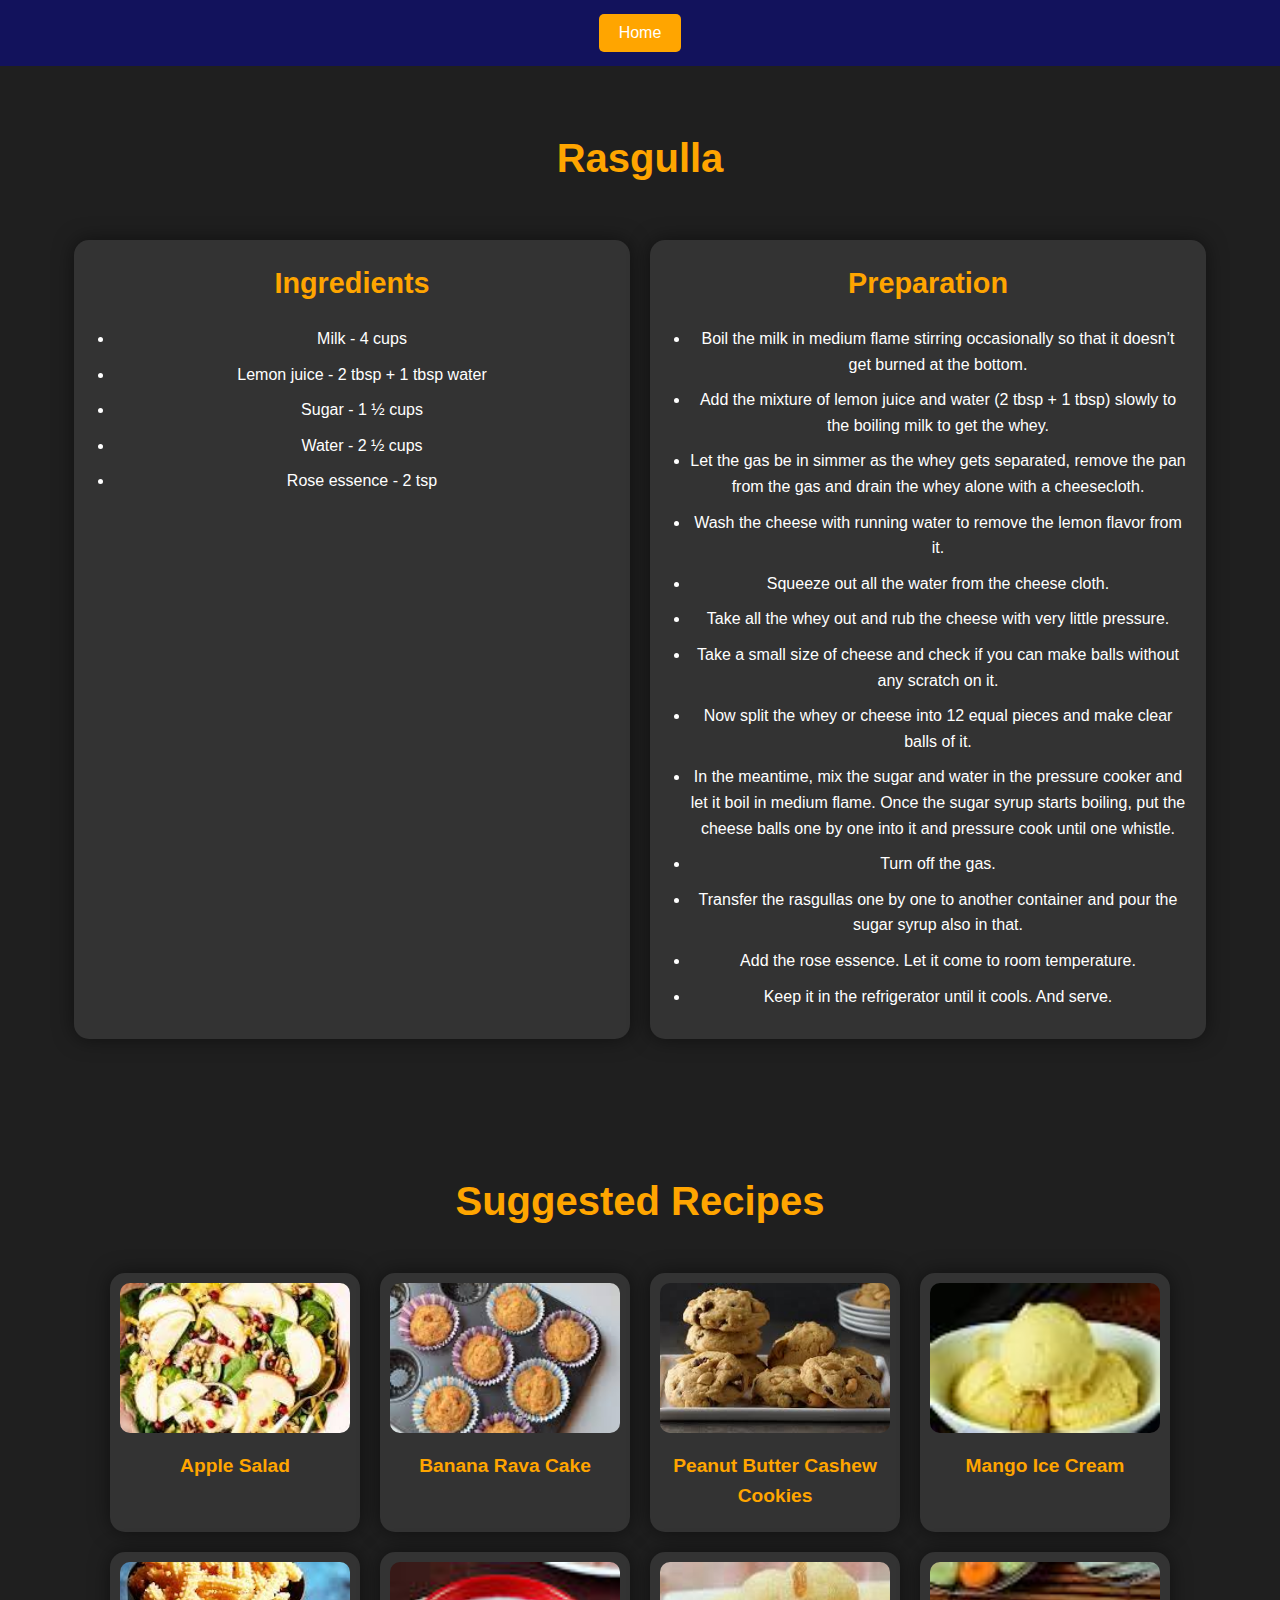
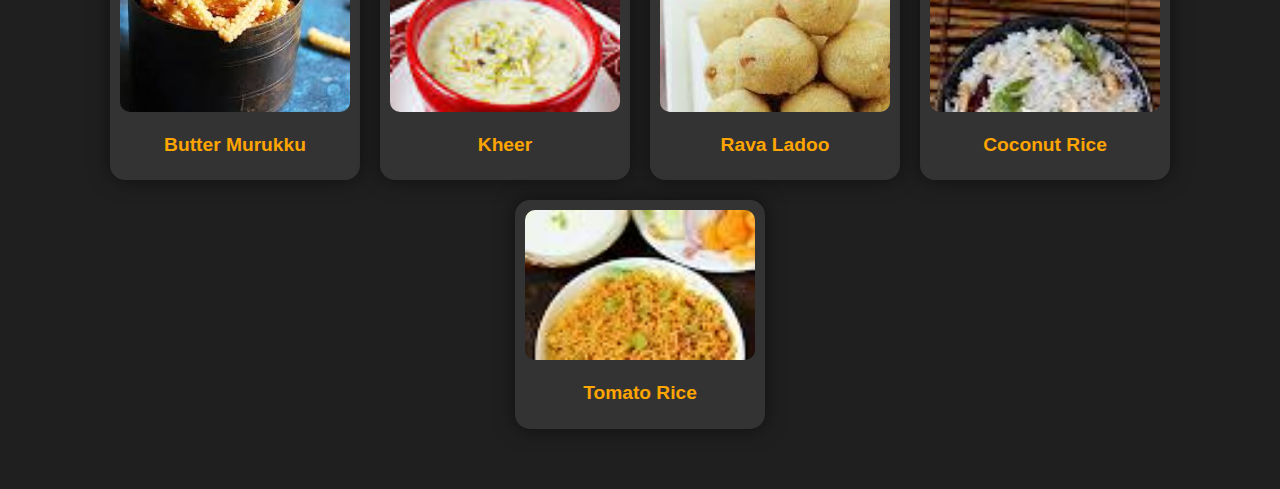
<file: recipe6.html>
<!DOCTYPE html>
<html lang="en">

<head>
    <meta charset="UTF-8">
    <meta name="viewport" content="width=device-width, initial-scale=1.0">
    <title>Rasgulla Recipe</title>
    <link rel="stylesheet" href="styles.css"> <!-- Link to your existing CSS -->
    <link rel="stylesheet" href="new.css"> <!-- Link to the newly created CSS -->
</head>

<body>
    <div class="header">
        <button onclick="window.location.href='index.html'">Home</button>
    </div>



    <section class="recipe-details-section">
        <h2>Rasgulla</h2>
        <div class="recipe-details">
            <div class="recipe-ingredients">
                <h3>Ingredients</h3>
                <ul>
                    <li>Milk - 4 cups</li>
                    <li>Lemon juice - 2 tbsp + 1 tbsp water</li>
                    <li>Sugar - 1 ½ cups</li>
                    <li>Water - 2 ½ cups</li>
                    <li>Rose essence - 2 tsp</li>
                </ul>
            </div>
            <div class="recipe-process">
                <h3>Preparation</h3>
                <ol>
                    <li>Boil the milk in medium flame stirring occasionally so that it doesn’t get burned at the bottom.
                    </li>
                    <li>Add the mixture of lemon juice and water (2 tbsp + 1 tbsp) slowly to the boiling milk to get the
                        whey.</li>
                    <li>Let the gas be in simmer as the whey gets separated, remove the pan from the gas and drain the
                        whey alone with a cheesecloth.</li>
                    <li>Wash the cheese with running water to remove the lemon flavor from it.</li>
                    <li>Squeeze out all the water from the cheese cloth.</li>
                    <li>Take all the whey out and rub the cheese with very little pressure.</li>
                    <li>Take a small size of cheese and check if you can make balls without any scratch on it.</li>
                    <li>Now split the whey or cheese into 12 equal pieces and make clear balls of it.</li>
                    <li>In the meantime, mix the sugar and water in the pressure cooker and let it boil in medium flame.
                        Once the sugar syrup starts boiling, put the cheese balls one by one into it and pressure cook
                        until one whistle.</li>
                    <li>Turn off the gas.</li>
                    <li>Transfer the rasgullas one by one to another container and pour the sugar syrup also in that.
                    </li>
                    <li>Add the rose essence. Let it come to room temperature.</li>
                    <li>Keep it in the refrigerator until it cools. And serve.</li>
                </ol>
            </div>
        </div>
    </section>
    <section class="suggested-recipes-section">
        <h2>Suggested Recipes</h2>
        <div class="suggested-recipes">
            <div class="recipe-suggestion">
                <a href="recipe1.html">
                    <img src="images/r1.jpeg" alt="Apple Salad">
                    <h3>Apple Salad</h3>
                </a>
            </div>
            <div class="recipe-suggestion">
                <a href="recipe3.html">
                    <img src="images/r3.jpeg" alt="Banana Rava Cake">
                    <h3>Banana Rava Cake</h3>
                </a>
            </div>
            <div class="recipe-suggestion">
                <a href="recipe4.html">
                    <img src="images/r4.jpeg" alt="Peanut Butter Cashew Cookies">
                    <h3>Peanut Butter Cashew Cookies</h3>
                </a>
            </div>
            <div class="recipe-suggestion">
                <a href="recipe5.html">
                    <img src="images/r5.jpeg" alt="Mango Ice Cream">
                    <h3>Mango Ice Cream</h3>
                </a>
            </div>
            <div class="recipe-suggestion">
                <a href="recipe2.html">
                    <img src="images/r2.jpeg" alt="Butter Murukku">
                    <h3>Butter Murukku</h3>
                </a>
            </div>
            <div class="recipe-suggestion">
                <a href="recipe7.html">
                    <img src="images/r7.jpeg" alt="Kheer">
                    <h3>Kheer</h3>
                </a>
            </div>
            <div class="recipe-suggestion">
                <a href="recipe8.html">
                    <img src="images/r8.jpeg" alt="Rava Ladoo">
                    <h3>Rava Ladoo</h3>
                </a>
            </div>
            <div class="recipe-suggestion">
                <a href="recipe9.html">
                    <img src="images/r9.jpeg" alt="Coconut Rice">
                    <h3>Coconut Rice</h3>
                </a>
            </div>
            <div class="recipe-suggestion">
                <a href="recipe10.html">
                    <img src="images/r10.jpeg" alt="Tomato Rice">
                    <h3>Tomato Rice</h3>
                </a>
            </div>
        </div>
    </section>



</body>

</html>
</file>
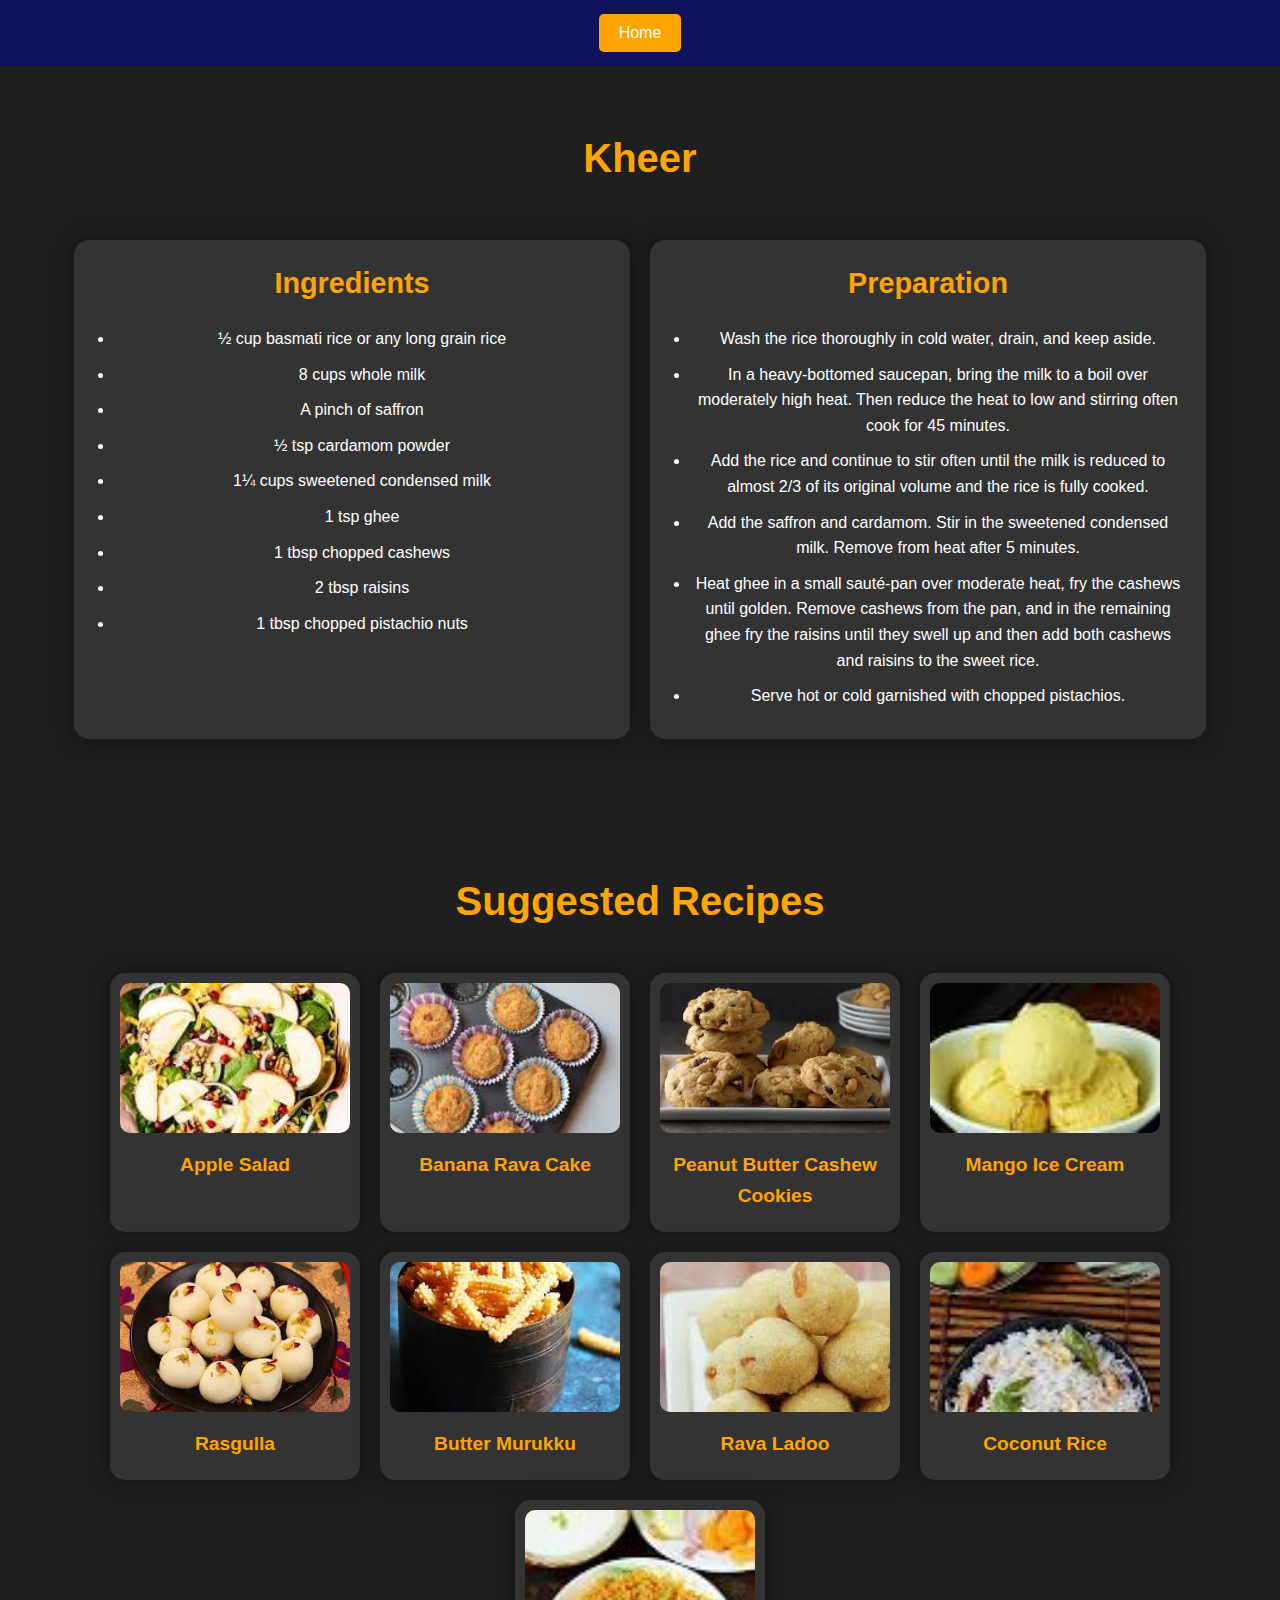
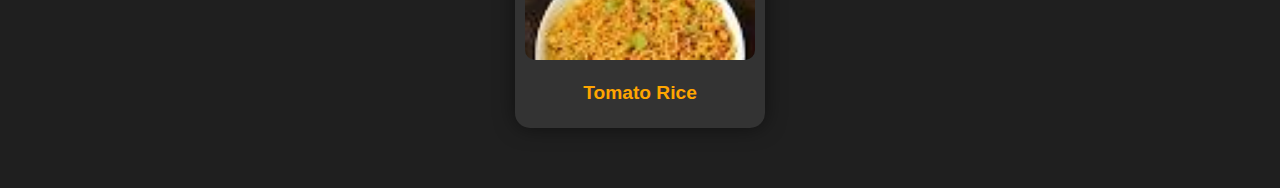
<file: recipe7.html>
<!DOCTYPE html>
<html lang="en">

<head>
    <meta charset="UTF-8">
    <meta name="viewport" content="width=device-width, initial-scale=1.0">
    <title>Kheer Recipe</title>
    <link rel="stylesheet" href="styles.css"> <!-- Link to your existing CSS -->
    <link rel="stylesheet" href="new.css"> <!-- Link to the newly created CSS -->
</head>

<body>
    <div class="header">
        <button onclick="window.location.href='index.html'">Home</button>
    </div>



    <section class="recipe-details-section">
        <h2>Kheer</h2>
        <div class="recipe-details">
            <div class="recipe-ingredients">
                <h3>Ingredients</h3>
                <ul>
                    <li>½ cup basmati rice or any long grain rice</li>
                    <li>8 cups whole milk</li>
                    <li>A pinch of saffron</li>
                    <li>½ tsp cardamom powder</li>
                    <li>1¼ cups sweetened condensed milk</li>
                    <li>1 tsp ghee</li>
                    <li>1 tbsp chopped cashews</li>
                    <li>2 tbsp raisins</li>
                    <li>1 tbsp chopped pistachio nuts</li>
                </ul>
            </div>
            <div class="recipe-process">
                <h3>Preparation</h3>
                <ol>
                    <li>Wash the rice thoroughly in cold water, drain, and keep aside.</li>
                    <li>In a heavy-bottomed saucepan, bring the milk to a boil over moderately high heat. Then reduce
                        the heat to low and stirring often cook for 45 minutes.</li>
                    <li>Add the rice and continue to stir often until the milk is reduced to almost 2/3 of its original
                        volume and the rice is fully cooked.</li>
                    <li>Add the saffron and cardamom. Stir in the sweetened condensed milk. Remove from heat after 5
                        minutes.</li>
                    <li>Heat ghee in a small sauté-pan over moderate heat, fry the cashews until golden. Remove cashews
                        from the pan, and in the remaining ghee fry the raisins until they swell up and then add both
                        cashews and raisins to the sweet rice.</li>
                    <li>Serve hot or cold garnished with chopped pistachios.</li>
                </ol>
            </div>
        </div>
    </section>

    <section class="suggested-recipes-section">
        <h2>Suggested Recipes</h2>
        <div class="suggested-recipes">
            <div class="recipe-suggestion">
                <a href="recipe1.html">
                    <img src="images/r1.jpeg" alt="Apple Salad">
                    <h3>Apple Salad</h3>
                </a>
            </div>
            <div class="recipe-suggestion">
                <a href="recipe3.html">
                    <img src="images/r3.jpeg" alt="Banana Rava Cake">
                    <h3>Banana Rava Cake</h3>
                </a>
            </div>
            <div class="recipe-suggestion">
                <a href="recipe4.html">
                    <img src="images/r4.jpeg" alt="Peanut Butter Cashew Cookies">
                    <h3>Peanut Butter Cashew Cookies</h3>
                </a>
            </div>
            <div class="recipe-suggestion">
                <a href="recipe5.html">
                    <img src="images/r5.jpeg" alt="Mango Ice Cream">
                    <h3>Mango Ice Cream</h3>
                </a>
            </div>
            <div class="recipe-suggestion">
                <a href="recipe6.html">
                    <img src="images/r6.jpeg" alt="Rasgulla">
                    <h3>Rasgulla</h3>
                </a>
            </div>
            <div class="recipe-suggestion">
                <a href="recipe2.html">
                    <img src="images/r2.jpeg" alt="Butter Murukku">
                    <h3>Butter Murukku</h3>
                </a>
            </div>
            <div class="recipe-suggestion">
                <a href="recipe8.html">
                    <img src="images/r8.jpeg" alt="Rava Ladoo">
                    <h3>Rava Ladoo</h3>
                </a>
            </div>
            <div class="recipe-suggestion">
                <a href="recipe9.html">
                    <img src="images/r9.jpeg" alt="Coconut Rice">
                    <h3>Coconut Rice</h3>
                </a>
            </div>
            <div class="recipe-suggestion">
                <a href="recipe10.html">
                    <img src="images/r10.jpeg" alt="Tomato Rice">
                    <h3>Tomato Rice</h3>
                </a>
            </div>
        </div>
    </section>



</body>

</html>
</file>
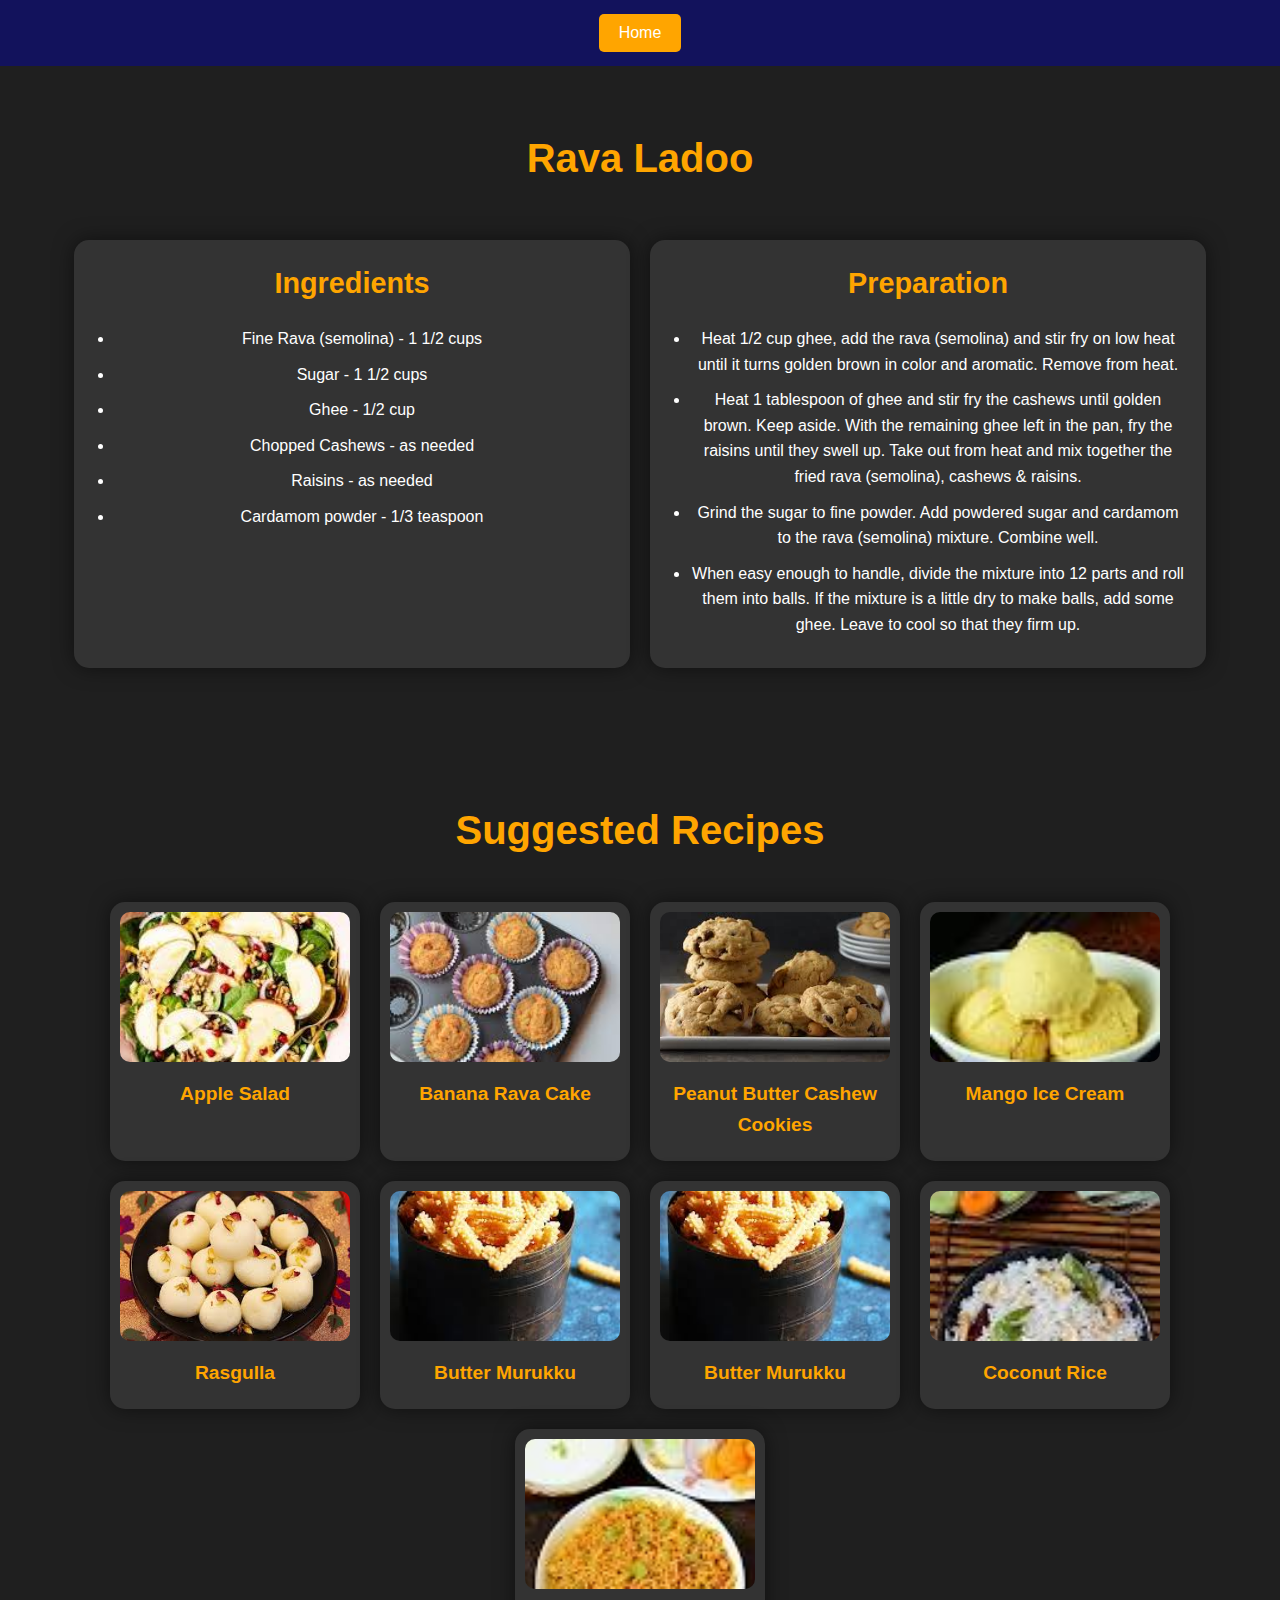
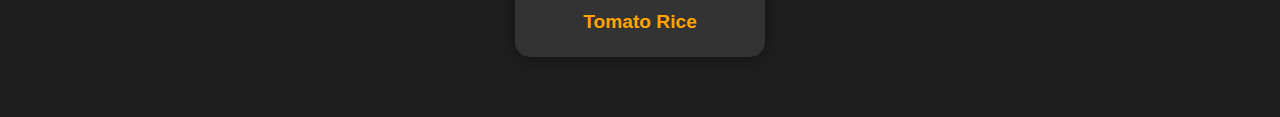
<file: recipe8.html>
<!DOCTYPE html>
<html lang="en">

<head>
    <meta charset="UTF-8">
    <meta name="viewport" content="width=device-width, initial-scale=1.0">
    <title>Rava Ladoo Recipe</title>
    <link rel="stylesheet" href="styles.css"> <!-- Link to your existing CSS -->
    <link rel="stylesheet" href="new.css"> <!-- Link to the newly created CSS -->
</head>

<body>
    <div class="header">
        <button onclick="window.location.href='index.html'">Home</button>
    </div>



    <section class="recipe-details-section">
        <h2>Rava Ladoo</h2>
        <div class="recipe-details">
            <div class="recipe-ingredients">
                <h3>Ingredients</h3>
                <ul>
                    <li>Fine Rava (semolina) - 1 1/2 cups</li>
                    <li>Sugar - 1 1/2 cups</li>
                    <li>Ghee - 1/2 cup</li>
                    <li>Chopped Cashews - as needed</li>
                    <li>Raisins - as needed</li>
                    <li>Cardamom powder - 1/3 teaspoon</li>
                </ul>
            </div>
            <div class="recipe-process">
                <h3>Preparation</h3>
                <ol>
                    <li>Heat 1/2 cup ghee, add the rava (semolina) and stir fry on low heat until it turns golden brown
                        in color and aromatic. Remove from heat.</li>
                    <li>Heat 1 tablespoon of ghee and stir fry the cashews until golden brown. Keep aside. With the
                        remaining ghee left in the pan, fry the raisins until they swell up. Take out from heat and mix
                        together the fried rava (semolina), cashews & raisins.</li>
                    <li>Grind the sugar to fine powder. Add powdered sugar and cardamom to the rava (semolina) mixture.
                        Combine well.</li>
                    <li>When easy enough to handle, divide the mixture into 12 parts and roll them into balls. If the
                        mixture is a little dry to make balls, add some ghee. Leave to cool so that they firm up.</li>
                </ol>
            </div>
        </div>
    </section>

    <section class="suggested-recipes-section">
        <h2>Suggested Recipes</h2>
        <div class="suggested-recipes">
            <div class="recipe-suggestion">
                <a href="recipe1.html">
                    <img src="images/r1.jpeg" alt="Apple Salad">
                    <h3>Apple Salad</h3>
                </a>
            </div>
            <div class="recipe-suggestion">
                <a href="recipe3.html">
                    <img src="images/r3.jpeg" alt="Banana Rava Cake">
                    <h3>Banana Rava Cake</h3>
                </a>
            </div>
            <div class="recipe-suggestion">
                <a href="recipe4.html">
                    <img src="images/r4.jpeg" alt="Peanut Butter Cashew Cookies">
                    <h3>Peanut Butter Cashew Cookies</h3>
                </a>
            </div>
            <div class="recipe-suggestion">
                <a href="recipe5.html">
                    <img src="images/r5.jpeg" alt="Mango Ice Cream">
                    <h3>Mango Ice Cream</h3>
                </a>
            </div>
            <div class="recipe-suggestion">
                <a href="recipe6.html">
                    <img src="images/r6.jpeg" alt="Rasgulla">
                    <h3>Rasgulla</h3>
                </a>
            </div>
            <div class="recipe-suggestion">
                <a href="recipe2.html">
                    <img src="images/r2.jpeg" alt="Butter Murukku">
                    <h3>Butter Murukku</h3>
                </a>
            </div>
            <div class="recipe-suggestion">
                <a href="recipe2.html">
                    <img src="images/r2.jpeg" alt="Butter Murukku">
                    <h3>Butter Murukku</h3>
                </a>
            </div>
            <div class="recipe-suggestion">
                <a href="recipe9.html">
                    <img src="images/r9.jpeg" alt="Coconut Rice">
                    <h3>Coconut Rice</h3>
                </a>
            </div>
            <div class="recipe-suggestion">
                <a href="recipe10.html">
                    <img src="images/r10.jpeg" alt="Tomato Rice">
                    <h3>Tomato Rice</h3>
                </a>
            </div>
        </div>
    </section>



</body>

</html>
</file>
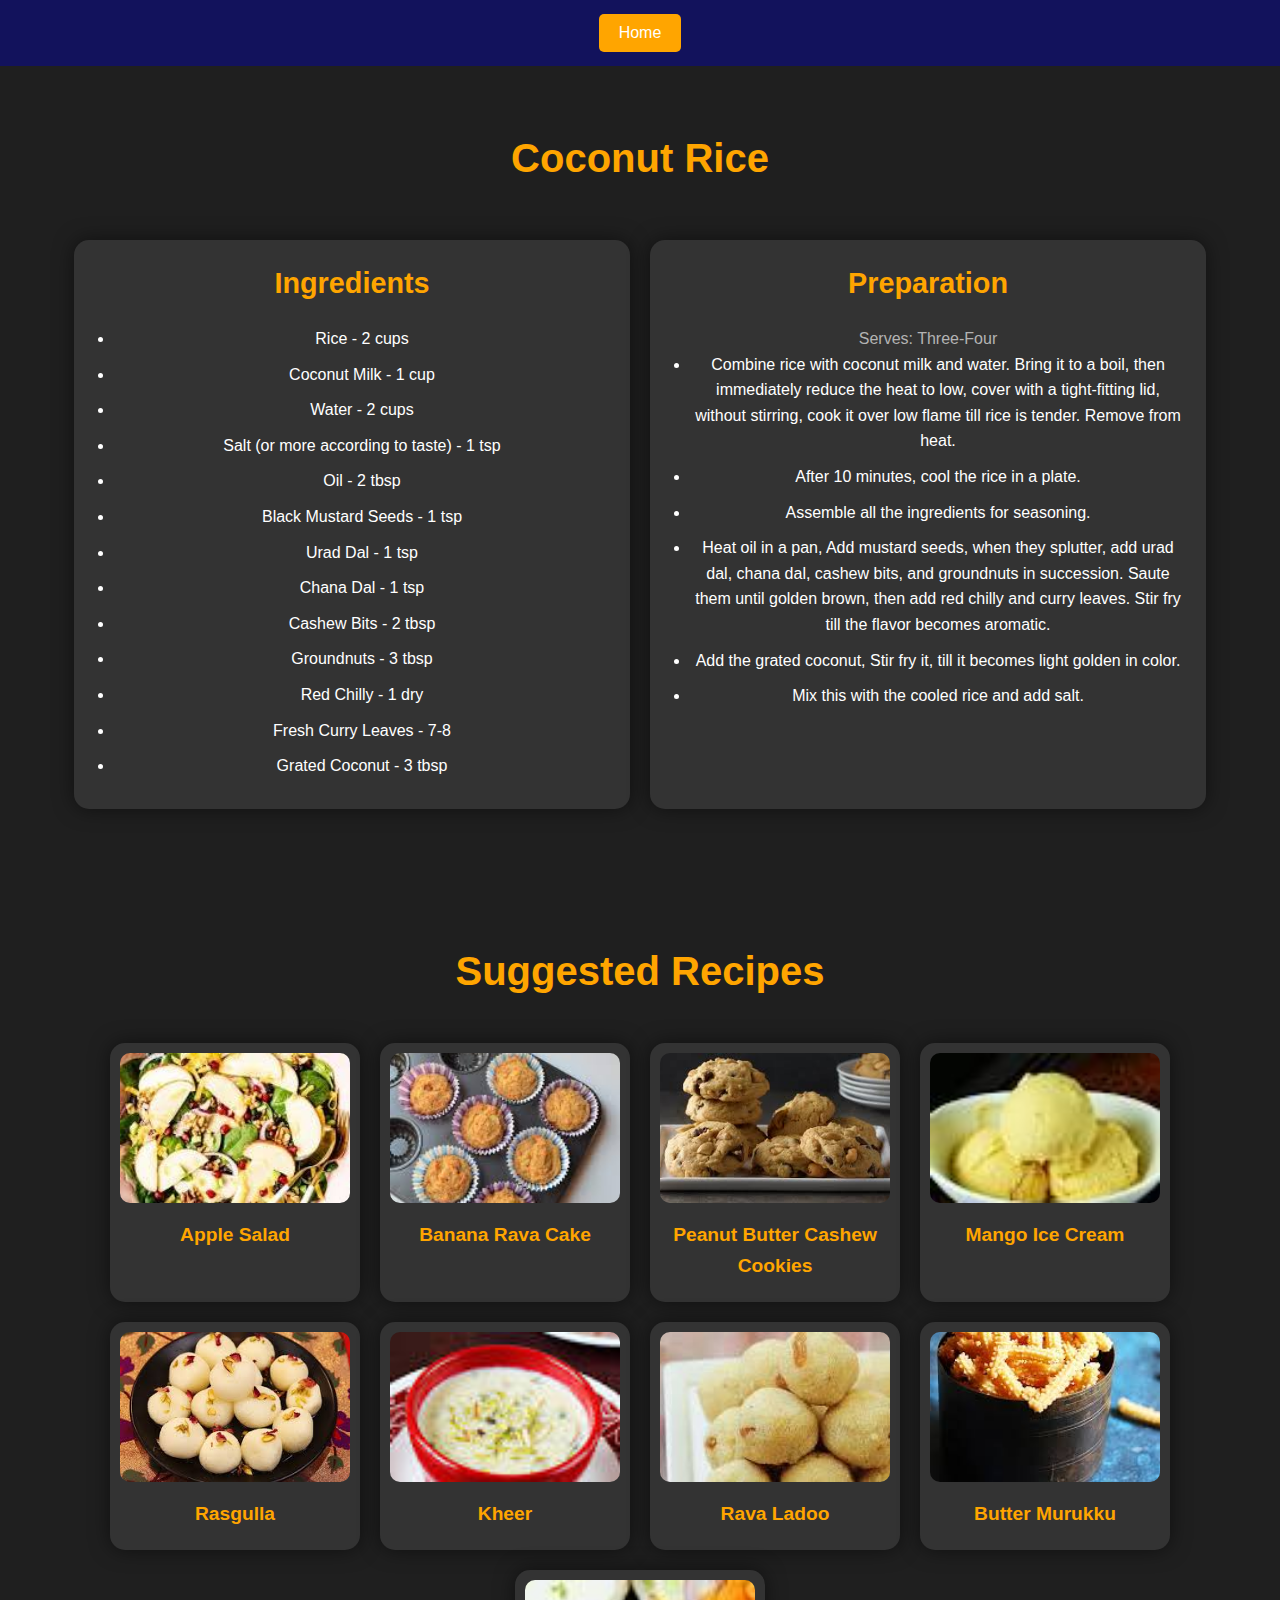
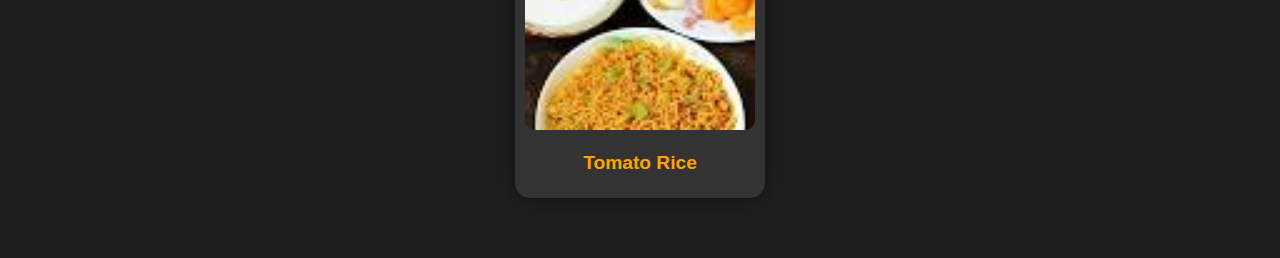
<file: recipe9.html>
<!DOCTYPE html>
<html lang="en">

<head>
    <meta charset="UTF-8">
    <meta name="viewport" content="width=device-width, initial-scale=1.0">
    <title>Coconut Rice Recipe</title>
    <link rel="stylesheet" href="styles.css"> <!-- Link to your existing CSS -->
    <link rel="stylesheet" href="new.css"> <!-- Link to the newly created CSS -->
</head>

<body>
    <div class="header">
        <button onclick="window.location.href='index.html'">Home</button>
    </div>



    <section class="recipe-details-section">
        <h2>Coconut Rice</h2>
        <div class="recipe-details">
            <div class="recipe-ingredients">
                <h3>Ingredients</h3>
                <ul>
                    <li>Rice - 2 cups</li>
                    <li>Coconut Milk - 1 cup</li>
                    <li>Water - 2 cups</li>
                    <li>Salt (or more according to taste) - 1 tsp</li>
                    <li>Oil - 2 tbsp</li>
                    <li>Black Mustard Seeds - 1 tsp</li>
                    <li>Urad Dal - 1 tsp</li>
                    <li>Chana Dal - 1 tsp</li>
                    <li>Cashew Bits - 2 tbsp</li>
                    <li>Groundnuts - 3 tbsp</li>
                    <li>Red Chilly - 1 dry</li>
                    <li>Fresh Curry Leaves - 7-8</li>
                    <li>Grated Coconut - 3 tbsp</li>
                </ul>
            </div>
            <div class="recipe-process">
                <h3>Preparation</h3>
                <p>Serves: Three-Four</p>
                <ol>
                    <li>Combine rice with coconut milk and water. Bring it to a boil, then immediately reduce the heat
                        to low, cover with a tight-fitting lid, without stirring, cook it over low flame till rice is
                        tender. Remove from heat.</li>
                    <li>After 10 minutes, cool the rice in a plate.</li>
                    <li>Assemble all the ingredients for seasoning.</li>
                    <li>Heat oil in a pan, Add mustard seeds, when they splutter, add urad dal, chana dal, cashew bits,
                        and groundnuts in succession. Saute them until golden brown, then add red chilly and curry
                        leaves. Stir fry till the flavor becomes aromatic.</li>
                    <li>Add the grated coconut, Stir fry it, till it becomes light golden in color.</li>
                    <li>Mix this with the cooled rice and add salt.</li>
                </ol>
            </div>
        </div>
    </section>

    <section class="suggested-recipes-section">
        <h2>Suggested Recipes</h2>
        <div class="suggested-recipes">
            <div class="recipe-suggestion">
                <a href="recipe1.html">
                    <img src="images/r1.jpeg" alt="Apple Salad">
                    <h3>Apple Salad</h3>
                </a>
            </div>
            <div class="recipe-suggestion">
                <a href="recipe3.html">
                    <img src="images/r3.jpeg" alt="Banana Rava Cake">
                    <h3>Banana Rava Cake</h3>
                </a>
            </div>
            <div class="recipe-suggestion">
                <a href="recipe4.html">
                    <img src="images/r4.jpeg" alt="Peanut Butter Cashew Cookies">
                    <h3>Peanut Butter Cashew Cookies</h3>
                </a>
            </div>
            <div class="recipe-suggestion">
                <a href="recipe5.html">
                    <img src="images/r5.jpeg" alt="Mango Ice Cream">
                    <h3>Mango Ice Cream</h3>
                </a>
            </div>
            <div class="recipe-suggestion">
                <a href="recipe6.html">
                    <img src="images/r6.jpeg" alt="Rasgulla">
                    <h3>Rasgulla</h3>
                </a>
            </div>
            <div class="recipe-suggestion">
                <a href="recipe7.html">
                    <img src="images/r7.jpeg" alt="Kheer">
                    <h3>Kheer</h3>
                </a>
            </div>
            <div class="recipe-suggestion">
                <a href="recipe8.html">
                    <img src="images/r8.jpeg" alt="Rava Ladoo">
                    <h3>Rava Ladoo</h3>
                </a>
            </div>
            <div class="recipe-suggestion">
                <a href="recipe2.html">
                    <img src="images/r2.jpeg" alt="Butter Murukku">
                    <h3>Butter Murukku</h3>
                </a>
            </div>
            <div class="recipe-suggestion">
                <a href="recipe10.html">
                    <img src="images/r10.jpeg" alt="Tomato Rice">
                    <h3>Tomato Rice</h3>
                </a>
            </div>
        </div>
    </section>



</body>

</html>
</file>
<file: styles.css>
/* Global Styles */
* {
    margin: 0;
    padding: 0;
    box-sizing: border-box;
}

body {
    background-color: #000021;
    color: white;
    font-family: 'Poppins', sans-serif;
    line-height: 1.6;
    overflow-x: hidden;
}

a {
    text-decoration: none;
    color: inherit;
}

ul {
    list-style: none;
}

/* Navigation */
nav {
    display: flex;
    justify-content: space-between;
    align-items: center;
    height: 90px;
    padding: 0 2rem;
    background-color: #12125c;
    box-shadow: 0 2px 4px rgba(0, 0, 0, 0.5);
}

nav .logo {
    font-size: 1.5rem;
    font-weight: 600;
}

nav ul {
    display: flex;
    align-items: center;
}

nav ul li {
    margin: 0 20px;
}

nav ul li a {
    color: white;
    font-size: 1rem;
    transition: color 0.3s, font-size 0.3s;
}

nav ul li a:hover {
    color: #9999e2;
    font-size: 1.1rem;
}

/* Sections */
section {
    padding: 60px 5%;
    text-align: center;
}

section h2 {
    font-size: 2.5rem;
    color: #ffa500;
    margin-bottom: 40px;
}

section p {
    margin-top: 20px;
    color: #b3b3b3;
}

/* Hero Section */
.firstSection {
    display: flex;
    justify-content: space-around;
    align-items: center;
    padding: 130px 5%;
    background: linear-gradient(135deg, #12125c, #000021);
}

.firstSection div {
    width: 45%;
}

.leftSection {
    font-size: 3rem;
    margin: 40px 0;
    line-height: 1.3;
}

.leftSection .download-button {
    display: inline-block;
    padding: 10px 20px;
    background-color: #ffa500;
    color: white;
    text-decoration: none;
    border: none;
    border-radius: 5px;
    font-size: 1rem;
    cursor: pointer;
    transition: background-color 0.3s ease;
    margin-top: 20px;
}

.leftSection .download-button:hover {
    background-color: #ff7b00;
}

.rightSection img {
    width: 100%;
    border-radius: 10px;
}

/* About Section */
.about-section {
    background-color: #1f1f1f;
    padding: 60px 5%;
}

.about-info {
    display: flex;
    flex-wrap: wrap;
    justify-content: center;
    margin-top: 40px;
}

.about-info-item {
    margin: 20px;
    padding: 30px;
    background-color: #333333;
    border-radius: 15px;
    box-shadow: 0 0 20px rgba(0, 0, 0, 0.5);
    flex: 1;
    max-width: 300px;
    transition: transform 0.3s ease;
}

.about-info-item:hover {
    transform: translateY(-10px);
}

.about-info-item h3 {
    font-size: 1.8rem;
    color: #ffa500;
    margin-bottom: 20px;
}

.about-info-item p {
    font-size: 1.1rem;
    color: white;
}

/* Recipes Section */
.recipes-section {
    background-color: #1f1f1f;
    padding: 60px 5%;
}

.recipes-list {
    display: flex;
    flex-wrap: wrap;
    justify-content: center;
    gap: 40px;
    margin-top: 40px;
}

.recipe {
    background-color: #333333;
    padding: 20px;
    border-radius: 15px;
    box-shadow: 0 0 20px rgba(0, 0, 0, 0.5);
    transition: transform 0.3s ease;
    flex: 1 0 calc(33% - 40px);
    overflow: hidden;
    height: 560px;
    display: flex;
    flex-direction: column;
}

.recipe:hover {
    transform: translateY(-10px);
}

.recipe img {
    width: 100%;
    height: 240px;
    object-fit: cover;
    border-radius: 10px;
    margin-bottom: 20px;
}

.recipe h3 {
    font-size: 1.8rem;
    margin-bottom: 10px;
    color: #ffa500;
}

.recipe p {
    font-size: 1.1rem;
    margin-bottom: 20px;
    color: white;
    overflow-y: auto;
    max-height: 200px;
}

.recipe-links {
    margin-top: auto;
    display: flex;
    justify-content: center;
}

.recipe-links a {
    margin: 0 10px;
    color: white;
    font-size: 1.2rem;
    transition: color 0.3s;
}

.recipe-links a:hover {
    color: #ffa500;
}


/* Contact Section */
.contact-section {
    background-color: #1f1f1f;
    padding: 60px 5%;
}

.contact-container {
    display: flex;
    flex-wrap: wrap;
    justify-content: space-around;
}

.contact-info,
.contact-form {
    flex: 1;
    max-width: 500px;
    margin: 20px;
}

.info-box {
    margin-bottom: 20px;
}

.info-box h3 {
    font-size: 1.5rem;
    margin-bottom: 5px;
}

.info-box p {
    font-size: 1.1rem;
}

.contact-form input,
.contact-form textarea {
    width: 100%;
    padding: 10px;
    margin-bottom: 10px;
    border-radius: 5px;
    border: none;
    font-size: 1rem;
}

.contact-form button {
    padding: 10px 20px;
    background-color: #ffa500;
    border: none;
    border-radius: 5px;
    color: white;
    font-size: 1rem;
    cursor: pointer;
    transition: background-color 0.3s ease;
}

.contact-form button:hover {
    background-color: #ff7b00;
}

/* Footer Styles */
footer {
    background-color: #12125c;
    padding: 20px;
    text-align: center;
    color: white;
}

.footer-content {
    display: flex;
    justify-content: center;
    /* Center the content horizontally */
    align-items: center;
}

.social-icons {
    display: flex;
    align-items: center;
}

.social-icons a {
    margin: 0 10px;
    /* Adjust the margin to your preference */
    color: white;
    font-size: 1.5rem;
    transition: color 0.3s;
}

.social-icons a:hover {
    color: #ffa500;
}
</file>
<file: new.css>
/* Global Styles */
* {
    margin: 0;
    padding: 0;
    box-sizing: border-box;
}

body {
    background-color: #000021;
    color: white;
    font-family: 'Poppins', sans-serif;
    line-height: 1.6;
    overflow-x: hidden;
}

a {
    text-decoration: none;
    color: inherit;
}

ul {
    list-style: none;
}

.header {
    background-color: #12125c;
    padding: 10px;
    text-align: center;
    box-shadow: 0 2px 4px rgba(0, 0, 0, 0.5);
}

.header button {
    background-color: #ffa500;
    border: none;
    color: white;
    padding: 10px 20px;
    text-align: center;
    text-decoration: none;
    display: inline-block;
    font-size: 1rem;
    margin: 4px 2px;
    cursor: pointer;
    border-radius: 5px;
    transition: background-color 0.3s ease;
}

.header button:hover {
    background-color: #ff7b00;
}

/* Enhanced CSS for Recipe Details Page */
.recipe-details-section {
    padding: 60px 5%;
    text-align: center;
    background-color: #1f1f1f;
}

.recipe-details-section h2 {
    font-size: 2.5rem;
    color: #ffa500;
    margin-bottom: 40px;
}

.recipe-details {
    display: flex;
    justify-content: space-between;
    flex-wrap: wrap;
    max-width: 1200px;
    margin: 0 auto;
}

.recipe-details .recipe-ingredients,
.recipe-details .recipe-process {
    flex: 1;
    padding: 20px;
    border-radius: 15px;
    box-shadow: 0 0 20px rgba(0, 0, 0, 0.5);
    background-color: #333333;
    margin: 10px;
    transition: transform 0.3s ease;
}

.recipe-details h3 {
    font-size: 1.8rem;
    color: #ffa500;
    margin-bottom: 20px;
}

.recipe-details ul,
.recipe-details ol {
    margin-left: 0;
    padding-left: 20px;
}

.recipe-details ul li,
.recipe-details ol li {
    list-style-type: disc;
    color: white;
    margin-bottom: 10px;
}

.recipe-details ol {
    list-style-type: decimal;
}

.recipe-details ol li::before {
    display: none;
}

.recipe-ingredients:hover,
.recipe-process:hover {
    transform: translateY(-10px);
}


@media screen and (max-width: 768px) {
    .recipe-details {
        flex-direction: column;
        align-items: center;
    }

    .recipe-ingredients,
    .recipe-process {
        margin: 10px 0;
        width: 100%;
    }
}

.suggested-recipes-section {
    padding: 60px 5%;
    background-color: #1f1f1f;
    text-align: center;
}

.suggested-recipes-section h2 {
    font-size: 2.5rem;
    color: #ffa500;
    margin-bottom: 40px;
}

.suggested-recipes {
    display: flex;
    justify-content: center;
    flex-wrap: wrap;
    gap: 20px;
}

.recipe-suggestion {
    background-color: #333333;
    padding: 10px;
    border-radius: 15px;
    box-shadow: 0 0 20px rgba(0, 0, 0, 0.5);
    transition: transform 0.3s ease;
    flex: 1 0 calc(25% - 20px);
    max-width: 250px;
    overflow: hidden;
}

.recipe-suggestion:hover {
    transform: translateY(-10px);
}

.recipe-suggestion img {
    width: 100%;
    height: 150px;
    object-fit: cover;
    border-radius: 10px;
    margin-bottom: 10px;
}

.recipe-suggestion h3 {
    font-size: 1.2rem;
    color: #ffa500;
    margin-bottom: 10px;
}
</file>
